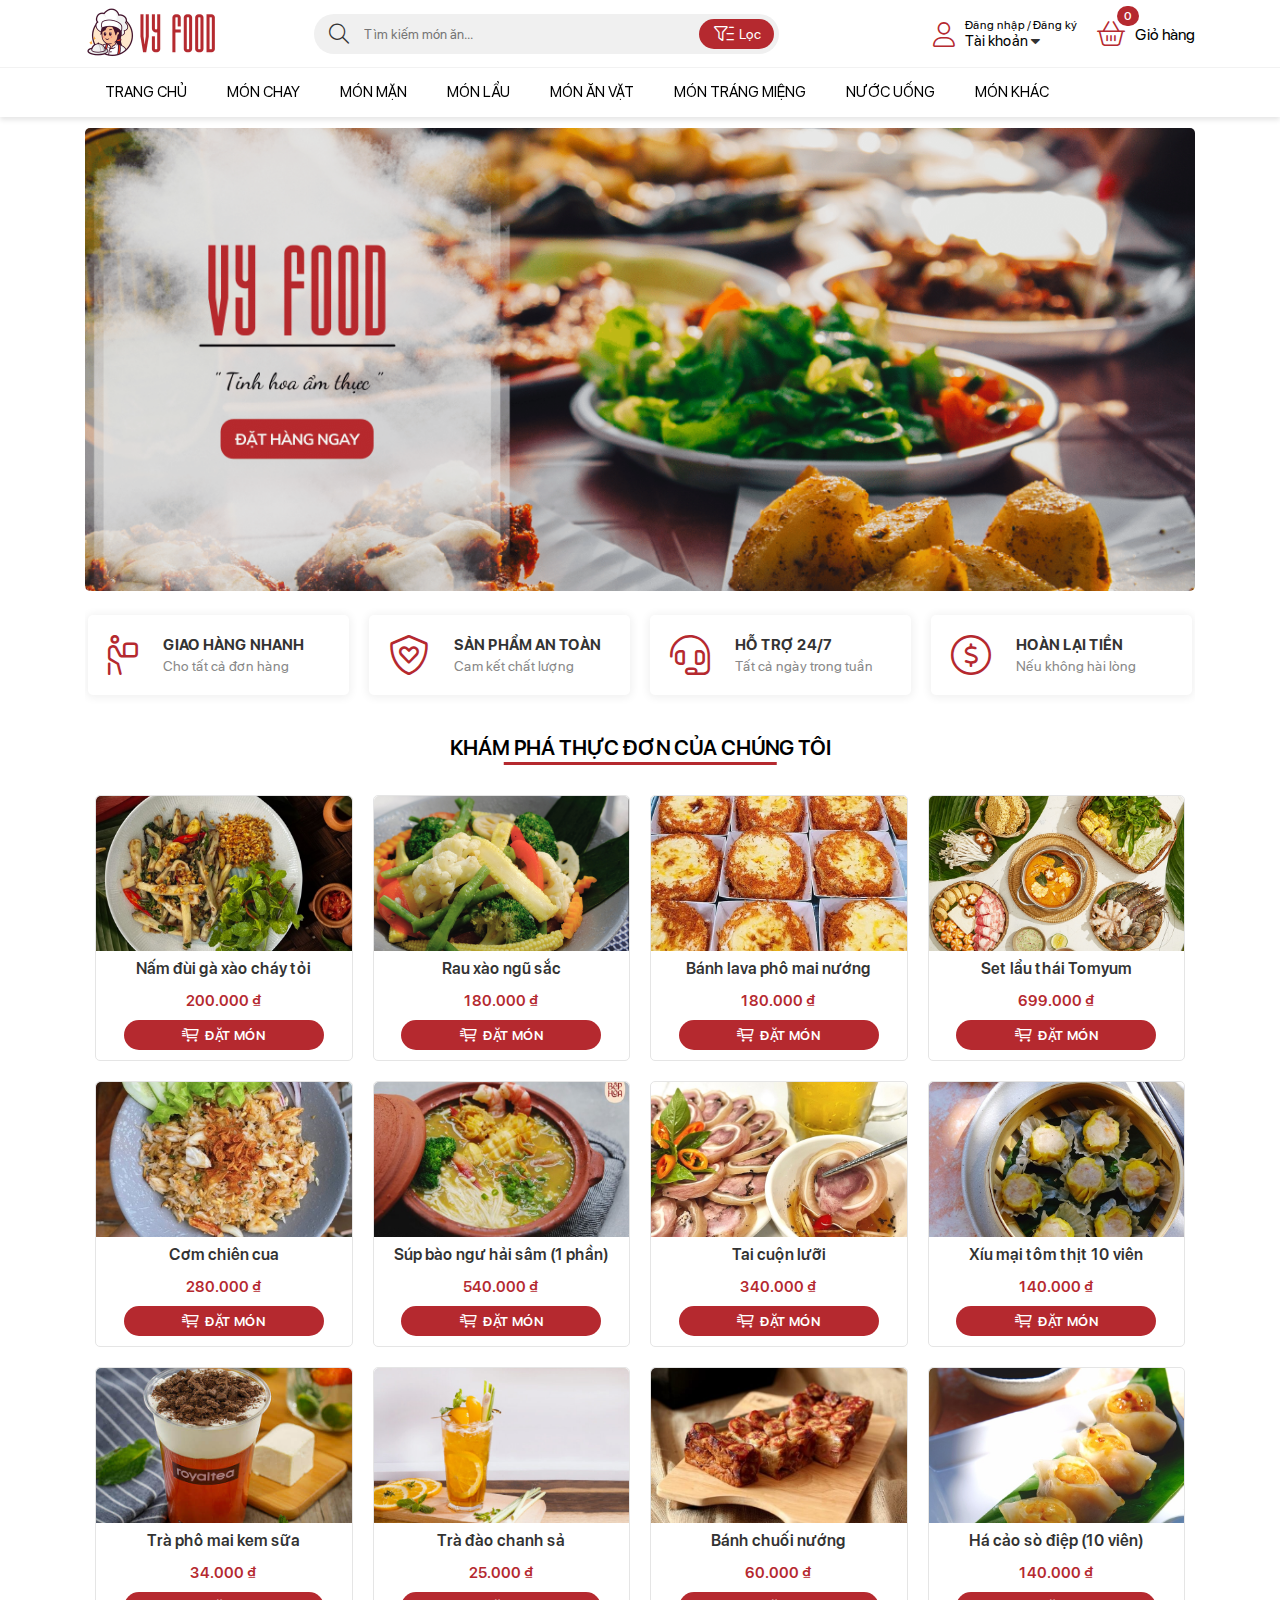
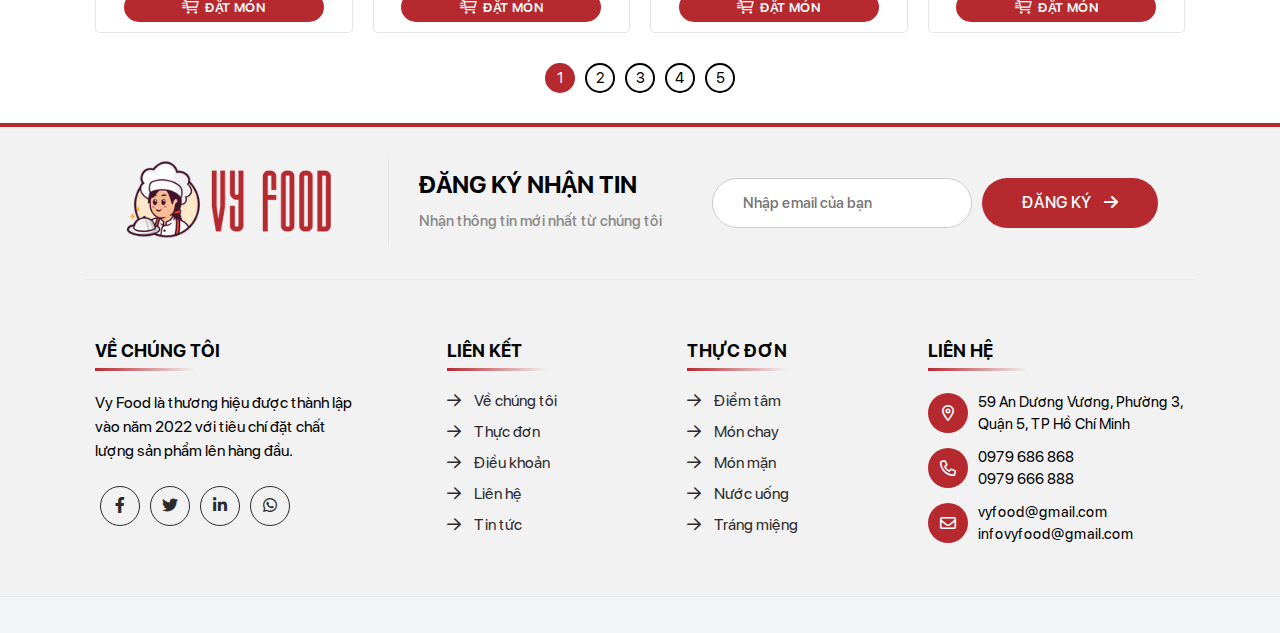
<file: index.html>
<!DOCTYPE html>
<html lang="en">

<head>
    <meta charset="UTF-8">
    <meta http-equiv="X-UA-Compatible" content="IE=edge">
    <meta name="viewport" content="width=device-width, initial-scale=1.0">
    <title>Vy Food</title>
    <link href='./assets/img/favicon.png' rel='icon' type='image/x-icon' />
    <link rel="stylesheet" href="./assets/css/main.css">
    <link rel="stylesheet" href="./assets/css/home-responsive.css">
    <link rel="stylesheet" href="./assets/css/toast-message.css">
    <link rel="stylesheet" href="./assets/font/font-awesome/css/all.min.css"/>
</head>
<body>
    <header>
        <div class="header-middle">
            <div class="container">
                <div class="header-middle-left">
                    <div class="header-logo">
                        <a href="">
                            <img src="./assets/img/vy-food.png" alt="" class="header-logo-img">
                        </a>
                    </div>
                </div>
                <div class="header-middle-center">
                    <form action="" class="form-search">
                        <span class="search-btn"><i class="fa-light fa-magnifying-glass"></i></span>
                        <input type="text" class="form-search-input" placeholder="Tìm kiếm món ăn..."
                            oninput="searchProducts()">
                        <button class="filter-btn"><i class="fa-light fa-filter-list"></i><span>Lọc</span></button>
                    </form>
                </div>
                <div class="header-middle-right">
                    <ul class="header-middle-right-list">
                        <li class="header-middle-right-item dnone open" onclick="openSearchMb()">
                            <div class="cart-icon-menu">
                                <i class="fa-light fa-magnifying-glass"></i>
                            </div>
                        </li>
                        <li class="header-middle-right-item close" onclick="closeSearchMb()">
                            <div class="cart-icon-menu">
                                <i class="fa-light fa-circle-xmark"></i>
                            </div>
                        </li>
                        <li class="header-middle-right-item dropdown open">
                            <i class="fa-light fa-user"></i>
                            <div class="auth-container">
                                <span class="text-dndk">Đăng nhập / Đăng ký</span>
                                <span class="text-tk">Tài khoản <i class="fa-sharp fa-solid fa-caret-down"></i></span>
                            </div>
                            <ul class="header-middle-right-menu">
                                <li><a id="login" href="javascript:;"><i class="fa-light fa-right-to-bracket"></i> Đăng nhập</a></li>
                                <li><a id="signup" href="javascript:;"><i class="fa-light fa-user-plus"></i> Đăng ký</a></li>
                            </ul>
                        </li>
                        <li class="header-middle-right-item open" onclick="openCart()">
                            <div class="cart-icon-menu">
                                <i class="fa-light fa-basket-shopping"></i>
                                <span class="count-product-cart">0</span>
                            </div>
                            <span>Giỏ hàng</span>
                        </li>
                    </ul>
                </div>
            </div>
        </div>
    </header>
    <nav class="header-bottom">
        <div class="container">
            <ul class="menu-list">
                <li class="menu-list-item"><a href="" class="menu-link">Trang chủ</a></li>
                <li class="menu-list-item" onclick="showCategory('Món chay')"><a href="javascript:;" class="menu-link">Món chay</a></li>
                <li class="menu-list-item" onclick="showCategory('Món mặn')"><a href="javascript:;" class="menu-link">Món mặn</a></li>
                <li class="menu-list-item" onclick="showCategory('Món lẩu')"><a href="javascript:;" class="menu-link">Món lẩu</a></li>
                <li class="menu-list-item" onclick="showCategory('Món ăn vặt')"><a href="javascript:;" class="menu-link">Món ăn vặt</a></li>
                <li class="menu-list-item" onclick="showCategory('Món tráng miệng')"><a href="javascript:;" class="menu-link">Món tráng miệng</a></li>
                <li class="menu-list-item" onclick="showCategory('Nước uống')"><a href="javascript:;" class="menu-link">Nước uống</a></li>
                <li class="menu-list-item" onclick="showCategory('Món khác')"><a href="javascript:;" class="menu-link">Món khác</a></li>
            </ul>
        </div>
    </nav>
    <div class="advanced-search">
        <div class="container">
            <div class="advanced-search-category">
                <span>Phân loại </span>
                <select name="" id="advanced-search-category-select" onchange="searchProducts()">
                    <option>Tất cả</option>
                    <option>Món chay</option>
                    <option>Món mặn</option>
                    <option>Món lẩu</option>
                    <option>Món ăn vặt</option>
                    <option>Món tráng miệng</option>
                    <option>Nước uống</option>
                </select>
            </div>
            <div class="advanced-search-price">
                <span>Giá từ</span>
                <input type="number" placeholder="tối thiểu" id="min-price" onchange="searchProducts()">
                <span>đến</span>
                <input type="number" placeholder="tối đa" id="max-price" onchange="searchProducts()">
                <button id="advanced-search-price-btn"><i class="fa-light fa-magnifying-glass-dollar"></i></button>
            </div>
            <div class="advanced-search-control">
                <button id="sort-ascending" onclick="searchProducts(1)"><i class="fa-regular fa-arrow-up-short-wide"></i></button>
                <button id="sort-descending" onclick="searchProducts(2)"><i class="fa-regular fa-arrow-down-wide-short"></i></button>
                <button id="reset-search" onclick="searchProducts(0)"><i class="fa-light fa-arrow-rotate-right"></i></button>
                <button onclick="closeSearchAdvanced()"><i class="fa-light fa-xmark"></i></button>
            </div>
        </div>
    </div>
    <main class="main-wrapper">
        <div class="container" id="trangchu">
            <div class="home-slider">
                <img src="./assets/img/banner-1.png" alt="">
            </div>
            <div class="home-slider">
                <img src="./assets/img/banner-2.png" alt="">
            </div>
            <div class="home-slider">
                <img src="./assets/img/banner-3.png" alt="">
            </div>
            <div class="home-slider">
                <img src="./assets/img/banner-4.png" alt="">
            </div>
            <div class="home-slider">
                <img src="./assets/img/banner-5.png" alt="">
            </div>
            <div class="home-service" id="home-service">
                <div class="home-service-item">
                    <div class="home-service-item-icon">
                        <i class="fa-light fa-person-carry-box"></i>
                    </div>
                    <div class="home-service-item-content">
                        <h4 class="home-service-item-content-h">GIAO HÀNG NHANH</h4>
                        <p class="home-service-item-content-desc">Cho tất cả đơn hàng</p>
                    </div>
                </div>
                <div class="home-service-item">
                    <div class="home-service-item-icon">
                        <i class="fa-light fa-shield-heart"></i>
                    </div>
                    <div class="home-service-item-content">
                        <h4 class="home-service-item-content-h">SẢN PHẨM AN TOÀN</h4>
                        <p class="home-service-item-content-desc">Cam kết chất lượng</p>
                    </div>
                </div>
                <div class="home-service-item">
                    <div class="home-service-item-icon">
                        <i class="fa-light fa-headset"></i>
                    </div>
                    <div class="home-service-item-content">
                        <h4 class="home-service-item-content-h">HỖ TRỢ 24/7</h4>
                        <p class="home-service-item-content-desc">Tất cả ngày trong tuần</p>
                    </div>
                </div>
                <div class="home-service-item">
                    <div class="home-service-item-icon">
                        <i class="fa-light fa-circle-dollar"></i>
                    </div>
                    <div class="home-service-item-content">
                        <h4 class="home-service-item-content-h">HOÀN LẠI TIỀN</h4>
                        <p class="home-service-item-content-desc">Nếu không hài lòng</p>
                    </div>
                </div>
            </div>
            <div class="home-title-block" id="home-title">
                <h2 class="home-title">Khám phá thực đơn của chúng tôi</h2>
            </div>
            <div class="home-products" id="home-products">
            </div>
            <div class="page-nav">
                <ul class="page-nav-list">
                </ul>
            </div>
        </div>
        <div class="container" id="account-user">
            <div class="main-account">
                <div class="main-account-header">
                    <h3>Thông tin tài khoản của bạn</h3>
                    <p>Quản lý thông tin để bảo mật tài khoản</p>
                </div>
                <div class="main-account-body">
                    <div class="main-account-body-col">
                        <form action="" class="info-user">
                            <div class="form-group">
                                <label for="infoname" class="form-label">Họ và tên</label>
                                <input class="form-control" type="text" name="infoname" id="infoname" placeholder="">
                            </div>
                            <div class="form-group">
                                <label for="infophone" class="form-label">Số điện thoại</label>
                                <input class="form-control" type="text" name="infophone" id="infophone" disabled="true"
                                    placeholder="">
                            </div>
                            <div class="form-group">
                                <label for="infoemail" class="form-label">Email</label>
                                <input class="form-control" type="email" name="infoemail" id="infoemail"
                                    placeholder="Thêm địa chỉ email của bạn">
                                <span class="inforemail-error form-message"></span>
                            </div>
                            <div class="form-group">
                                <label for="infoaddress" class="form-label">Địa chỉ</label>
                                <input class="form-control" type="text" name="infoaddress" id="infoaddress"
                                    placeholder="Thêm địa chỉ giao hàng của bạn">
                            </div>
                        </form>
                    </div>
                    <div class="main-account-body-col">
                        <form action="" class="change-password">
                            <div class="form-group">
                                <label for="" class="form-label w60">Mật khẩu hiện tại</label>
                                <input class="form-control" type="password" name="" id="password-cur-info"
                                    placeholder="Nhập mật khẩu hiện tại">
                                <span class="password-cur-info-error form-message"></span>
                            </div>
                            <div class="form-group">
                                <label for="" class="form-label w60">Mật khẩu mới </label>
                                <input class="form-control" type="password" name="" id="password-after-info"
                                    placeholder="Nhập mật khẩu mới">
                                <span class="password-after-info-error form-message"></span>
                            </div>
                            <div class="form-group">
                                <label for="" class="form-label w60">Xác nhận mật khẩu mới</label>
                                <input class="form-control" type="password" name="" id="password-comfirm-info"
                                    placeholder="Nhập lại mật khẩu mới">
                                <span class="password-after-comfirm-error form-message"></span>
                            </div>
                        </form>
                    </div>
                    <div class="main-account-body-row">
                        <div>
                            <button id="save-info-user" onclick="changeInformation()"><i
                                    class="fa-regular fa-floppy-disk"></i> Lưu thay đổi</button>
                        </div>
                        <div>
                            <button id="save-password" onclick="changePassword()"><i class="fa-regular fa-key"></i> Đổi
                                mật khẩu</button>
                        </div>
                    </div>
                </div>
            </div>
        </div>
        <div class="container" id="order-history">
            <div class="main-account">
                <div class="main-account-header">
                    <h3>Quản lý đơn hàng của bạn</h3>
                    <p>Xem chi tiết, trạng thái của những đơn hàng đã đặt.</p>
                </div>
                <div class="main-account-body">
                    <div class="order-history-section">
                    </div>
                </div>
            </div>
        </div>
    </main>
    <div class="modal product-detail">
        <button class="modal-close close-popup"><i class="fa-thin fa-xmark"></i></button>
        <div class="modal-container mdl-cnt" id="product-detail-content">
        </div>
    </div>
    <div class="modal signup-login">
        <div class="modal-container">
            <button class="form-close" onclick="closeModal()"><i class="fa-regular fa-xmark"></i></button>
            <div class="forms mdl-cnt">
                <div class="form-content sign-up">
                    <h3 class="form-title">
                        Đăng ký tài khoản
                    </h3>
                    <p class="form-description">Đăng ký thành viên để mua hàng và nhận những ưu đãi đặc biệt từ chúng
                        tôi </p>
                    <form action="" class="signup-form">
                        <div class="form-group">
                            <label for="fullname" class="form-label">Tên đầy đủ</label>
                            <input id="fullname" name="fullname" type="text" placeholder="VD: Nhật Sinh"
                                class="form-control">
                            <span class="form-message-name form-message"></span>
                        </div>
                        <div class="form-group">
                            <label for="phone" class="form-label">Số điện thoại</label>
                            <input id="phone" name="phone" type="text" placeholder="Nhập số điện thoại"
                                class="form-control">
                            <span class="form-message-phone form-message"></span>
                        </div>
                        <div class="form-group">
                            <label for="password" class="form-label">Mật khẩu</label>
                            <input id="password" name="password" type="password" placeholder="Nhập mật khẩu"
                                class="form-control">
                            <span class="form-message-password form-message"></span>
                        </div>
                        <div class="form-group">
                            <label for="password_confirmation" class="form-label">Nhập lại mật khẩu</label>
                            <input id="password_confirmation" name="password_confirmation"
                                placeholder="Nhập lại mật khẩu" type="password" class="form-control">
                            <span class="form-message-password-confi form-message"></span>
                        </div>
                        <div class="form-group">
                            <input class="checkbox" name="checkbox" required="" type="checkbox" id="checkbox-signup">
                            <label for="checkbox-signup" class="form-checkbox">Tôi đồng ý với <a href="#"
                                    title="chính sách trang web" target="_blank">chính sách trang web</a></label>
                            <p class="form-message-checkbox form-message"></p>
                        </div>
                        <button class="form-submit" id="signup-button">Đăng ký</button>
                    </form>
                    <p class="change-login">Bạn đã có tài khoản ? <a href="javascript:;" class="login-link">Đăng nhập
                            ngay</a></p>
                </div>
                <div class="form-content login">
                    <h3 class="form-title">Đăng nhập tài khoản</h3>
                    <p class="form-description">Đăng nhập thành viên để mua hàng và nhận những ưu đãi đặc biệt từ chúng
                        tôi</p>
                    <form action="" class="login-form">
                        <div class="form-group">
                            <label for="phone" class="form-label">Số điện thoại</label>
                            <input id="phone-login" name="phone" type="text" placeholder="Nhập số điện thoại"
                                class="form-control">
                            <span class="form-message phonelog"></span>
                        </div>
                        <div class="form-group">
                            <label for="password" class="form-label">Mật khẩu</label>
                            <input id="password-login" name="password" type="password" placeholder="Nhập mật khẩu"
                                class="form-control">
                            <span class="form-message-check-login form-message"></span>
                        </div>
                        <button class="form-submit" id="login-button">Đăng nhập</button>
                    </form>
                    <p class="change-login">Bạn chưa có tài khoản ? <a href="javascript:;" class="signup-link">Đăng kí
                            ngay</a></p>
                </div>
            </div>
        </div>
    </div>
    <div class="modal-cart">
        <div class="cart-container">
            <div class="cart-header">
                <h3 class="cart-header-title"><i class="fa-regular fa-basket-shopping-simple"></i> Giỏ hàng</h3>
                <button class="cart-close" onclick="closeCart()"><i class="fa-sharp fa-solid fa-xmark"></i></button>
            </div>
            <div class="cart-body">
                <div class="gio-hang-trong">
                    <i class="fa-thin fa-cart-xmark"></i>
                    <p>Không có sản phẩm nào trong giỏ hàng của bạn</p>
                </div>
                <ul class="cart-list">
                </ul>
            </div>
            <div class="cart-footer">
                <div class="cart-total-price">
                    <p class="text-tt">Tổng tiền:</p>
                    <p class="text-price">0đ</p>
                </div>
                <div class="cart-footer-payment">
                    <button class="them-mon"><i class="fa-regular fa-plus"></i> Thêm món</button>
                    <button class="thanh-toan disabled">Thanh toán</button>
                </div>
            </div>
        </div>
    </div>
    <div class="modal detail-order">
        <div class="modal-container mdl-cnt">
            <h3 class="modal-container-title">Thông tin đơn hàng</h3>
            <button class="form-close" onclick="closeModal()"><i class="fa-regular fa-xmark"></i></button>
            <div class="detail-order-content">
            </div>
        </div>
    </div>
    <footer class="footer">
        <div class="container">
            <div class="footer-top">
                <div class="footer-top-content">
                    <div class="footer-top-img">
                        <img src="./assets/img/vy-food.png" alt="">
                    </div>
                    <div class="footer-top-subbox">
                        <div class="footer-top-subs">
                            <h2 class="footer-top-subs-title">Đăng ký nhận tin</h2>
                            <p class="footer-top-subs-text">Nhận thông tin mới nhất từ chúng tôi</p>
                        </div>
                        <form class="form-ground">
                            <input type="email" class="form-ground-input" placeholder="Nhập email của bạn">
                            <button class="form-ground-btn">
                                <span>ĐĂNG KÝ</span>
                                <i class="fa-solid fa-arrow-right"></i>
                            </button>
                        </form>
                    </div>
                </div>
            </div>
        </div>
        <div class="widget-area">
            <div class="container">
                <div class="widget-row">
                    <div class="widget-row-col-1">
                        <h3 class="widget-title">Về chúng tôi</h3>
                        <div class="widget-row-col-content">
                            <p>Vy Food là thương hiệu được thành lập vào năm 2022 với tiêu chí đặt chất lượng sản phẩm lên hàng đầu.</p>
                        </div>
                        <div class="widget-social">
                            <div class="widget-social-item">
                                <a href="">
                                    <i class="fab fa-facebook-f"></i>
                                </a>
                            </div>
                            <div class="widget-social-item">
                                <a href="">
                                    <i class="fab fa-twitter"></i>
                                </a>
                            </div>
                            <div class="widget-social-item">
                                <a href="">
                                    <i class="fab fa-linkedin-in"></i>
                                </a>
                            </div>
                            <div class="widget-social-item">
                                <a href="">
                                    <i class="fab fa-whatsapp"></i>
                                </a>
                            </div>
                        </div>
                    </div>
                    <div class="widget-row-col">
                        <h3 class="widget-title">Liên kết</h3>
                        <ul class="widget-contact">
                            <li class="widget-contact-item">
                                <a href="">
                                    <i class="fa-regular fa-arrow-right"></i>
                                    <span>Về chúng tôi</span>
                                </a>
                            </li>
                            <li class="widget-contact-item">
                                <a href="">
                                    <i class="fa-regular fa-arrow-right"></i>
                                    <span>Thực đơn</span>
                                </a>
                            </li>
                            <li class="widget-contact-item">
                                <a href="">
                                    <i class="fa-regular fa-arrow-right"></i>
                                    <span>Điều khoản</span>
                                </a>
                            </li>
                            <li class="widget-contact-item">
                                <a href="">
                                    <i class="fa-regular fa-arrow-right"></i>
                                    <span>Liên hệ</span>
                                </a>
                            </li>
                            <li class="widget-contact-item">
                                <a href="">
                                    <i class="fa-regular fa-arrow-right"></i>
                                    <span>Tin tức</span>
                                </a>
                            </li>
                        </ul>
                    </div>
                    <div class="widget-row-col">
                        <h3 class="widget-title">Thực đơn</h3>
                        <ul class="widget-contact">
                            <li class="widget-contact-item">
                                <a href="">
                                    <i class="fa-regular fa-arrow-right"></i>
                                    <span>Điểm tâm</span>
                                </a>
                            </li>
                            <li class="widget-contact-item">
                                <a href="">
                                    <i class="fa-regular fa-arrow-right"></i>
                                    <span>Món chay</span>
                                </a>
                            </li>
                            <li class="widget-contact-item">
                                <a href="">
                                    <i class="fa-regular fa-arrow-right"></i>
                                    <span>Món mặn</span>
                                </a>
                            </li>
                            <li class="widget-contact-item">
                                <a href="">
                                    <i class="fa-regular fa-arrow-right"></i>
                                    <span>Nước uống</span>
                                </a>
                            </li>
                            <li class="widget-contact-item">
                                <a href="">
                                    <i class="fa-regular fa-arrow-right"></i>
                                    <span>Tráng miệng</span>
                                </a>
                            </li>
                        </ul>
                    </div>
                    <div class="widget-row-col-1">
                        <h3 class="widget-title">Liên hệ</h3>
                        <div class="contact">
                            <div class="contact-item">
                                <div class="contact-item-icon">
                                    <i class="fa-regular fa-location-dot"></i>
                                </div>
                                <div class="contact-content">
                                    <span>59 An Dương Vương, Phường 3, Quận 5, TP Hồ Chí Minh</span>
                                </div>
                            </div>
                            <div class="contact-item">
                                <div class="contact-item-icon">
                                    <i class="fa-regular fa-phone"></i>
                                </div>
                                <div class="contact-content contact-item-phone">
                                    <span>0979 686 868</span>
                                    <br>
                                    <span>0979 666 888</span>
                                </div>
                            </div>
                            <div class="contact-item">
                                <div class="contact-item-icon">
                                    <i class="fa-regular fa-envelope"></i>
                                </div>
                                <div class="contact-content conatct-item-email">
                                    <span>vyfood@gmail.com</span><br />
                                    <span>infovyfood@gmail.com</span>
                                </div>
                            </div>
                        </div>
                    </div>
                </div>
            </div>
        </div>
    </footer>
    <div class="copyright-wrap">
        <div class="container">
            <!-- <div class="copyright-content">
                <p>Copyright 2022 Vy Food. All Rights Reserved.</p>
            </div> -->
        </div>
    </div>
    <div class="back-to-top">
        <a href="#"><i class="fa-regular fa-arrow-up"></i></a>
    </div>
    <div class="checkout-page">
        <div class="checkout-header">
            <div class="checkout-return">
                <button onclick="closecheckout()"><i class="fa-regular fa-chevron-left"></i></button>
            </div>
            <h2 class="checkout-title">Thanh toán</h2>
        </div>
        <main class="checkout-section container">
            <div class="checkout-col-left">
                <div class="checkout-row">
                    <div class="checkout-col-title">
                        Thông tin đơn hàng
                    </div>
                    <div class="checkout-col-content">
                        <div class="content-group">
                            <p class="checkout-content-label">Hình thức giao nhận</p>
                            <div class="checkout-type-order">
                                <button class="type-order-btn active" id="giaotannoi">
                                    <i class="fa-duotone fa-moped"
                                        style="--fa-secondary-opacity: 1.0; --fa-primary-color: dodgerblue; --fa-secondary-color: #ffb100;"></i>
                                    Giao tận nơi
                                </button>
                                <button class="type-order-btn" id="tudenlay">
                                    <i class="fa-duotone fa-box-heart"
                                        style="--fa-secondary-opacity: 1.0; --fa-primary-color: pink; --fa-secondary-color: palevioletred;"></i>
                                    Tự đến lấy
                                </button>
                            </div>
                        </div>
                        <div class="content-group">
                            <p class="checkout-content-label">Ngày giao hàng</p>
                            <div class="date-order">
                            </div>
                        </div>
                        <div class="content-group chk-ship" id="giaotannoi-group">
                            <p class="checkout-content-label">Thời gian giao hàng</p>
                            <div class="delivery-time">
                                <input type="radio" name="giaongay" id="giaongay" class="radio">
                                <label for="giaongay">Giao ngay khi xong</label>
                            </div>
                            <div class="delivery-time">
                                <input type="radio" name="giaongay" id="deliverytime" class="radio">
                                <label for="deliverytime">Giao vào giờ</label>
                                <select class="choise-time">
                                    <option data-hours="08" value="08:00" selected="selected">08:00 - 09:00</option>

                                    <option data-hours="09" value="09:00">09:00 - 10:00</option>

                                    <option data-hours="10" value="10:00"> 10:00 - 11:00</option>

                                    <option data-hours="11" value="11:00"> 11:00 - 12:00</option>

                                    <option data-hours="12" value="12:00"> 12:00 - 13:00</option>

                                    <option data-hours="13" value="13:00"> 13:00 - 14:00</option>

                                    <option data-hours="14" value="14:00"> 14:00 - 15:00</option>

                                    <option data-hours="15" value="15:00"> 15:00 - 16:00</option>

                                    <option data-hours="16" value="16:00"> 16:00 - 17:00</option>

                                    <option data-hours="17" value="17:00"> 17:00 - 18:00</option>

                                    <option data-hours="18" value="18:00"> 18:00 - 19:00</option>

                                    <option data-hours="19" value="19:00"> 19:00 - 20:00</option>

                                    <option data-hours="20" value="20:00"> 20:00 - 21:00</option>

                                    <option data-hours="21" value="21:00"> 21:00 - 22:00</option>

                                </select>
                            </div>
                        </div>
                        <div class="content-group" id="tudenlay-group">
                            <p class="checkout-content-label">Lấy hàng tại chi nhánh</p>
                            <div class="delivery-time">
                                <input type="radio" name="chinhanh" id="chinhanh-1" class="radio">
                                <label for="chinhanh-1">273 An Dương Vương, Phường 3, Quận 5</label>
                            </div>
                            <div class="delivery-time">
                                <input type="radio" name="chinhanh" id="chinhanh-2" class="radio">
                                <label for="chinhanh-2">04 Tôn Đức Thắng, Phường Bến Nghé, Quận 1</label>
                            </div>
                        </div>
                        <div class="content-group">
                            <p class="checkout-content-label">Ghi chú đơn hàng</p>
                            <textarea type="text" class="note-order" placeholder="Nhập ghi chú"></textarea>
                        </div>
                    </div>
                </div>
                <div class="checkout-row">
                    <div class="checkout-col-title">
                        Thông tin người nhận
                    </div>
                    <div class="checkout-col-content">
                        <div class="content-group">
                            <form action="" class="info-nhan-hang">
                                <div class="form-group">
                                    <input id="tennguoinhan" name="tennguoinhan" type="text"
                                        placeholder="Tên người nhận" class="form-control">
                                    <span class="form-message"></span>
                                </div>
                                <div class="form-group">
                                    <input id="sdtnhan" name="sdtnhan" type="text" placeholder="Số điện thoại nhận hàng"
                                        class="form-control">
                                    <span class="form-message"></span>
                                </div>
                                <div class="form-group">
                                    <input id="diachinhan" name="diachinhan" type="text" placeholder="Địa chỉ nhận hàng"
                                        class="form-control chk-ship">
                                    <span class="form-message"></span>
                                </div>
                            </form>
                        </div>
                    </div>
                </div>
            </div>
            <div class="checkout-col-right">
                <p class="checkout-content-label">Đơn hàng</p>
                <div class="bill-total" id="list-order-checkout">
                </div>
                <div class="bill-payment">
                    <div class="total-bill-order">
                    </div>
                    <div class="policy-note">
                        Bằng việc bấm vào nút “Đặt hàng”, tôi đồng ý với
                        <a href="#" target="_blank">chính sách hoạt động</a>
                        của chúng tôi.
                    </div>
                </div>
                <div class="total-checkout">
                    <div class="text">Tổng tiền</div>
                    <div class="price-bill">
                        <div class="price-final" id="checkout-cart-price-final">0</div>
                    </div>
                </div>
                <button class="complete-checkout-btn">Đặt hàng</button>
            </div>
        </main>
    </div>
    <div id="toast"></div>
    <script src="./js/initialization.js"></script>
    <script src="./js/main.js"></script>
    <script src="./js/payMoney.js"></script>
    <script src="./js/toast-message.js"></script>
    <!-- <script src="https://ajax.googleapis.com/ajax/libs/jquery/3.7.1/jquery.min.js"></script> -->
</body>
</html>
</file>
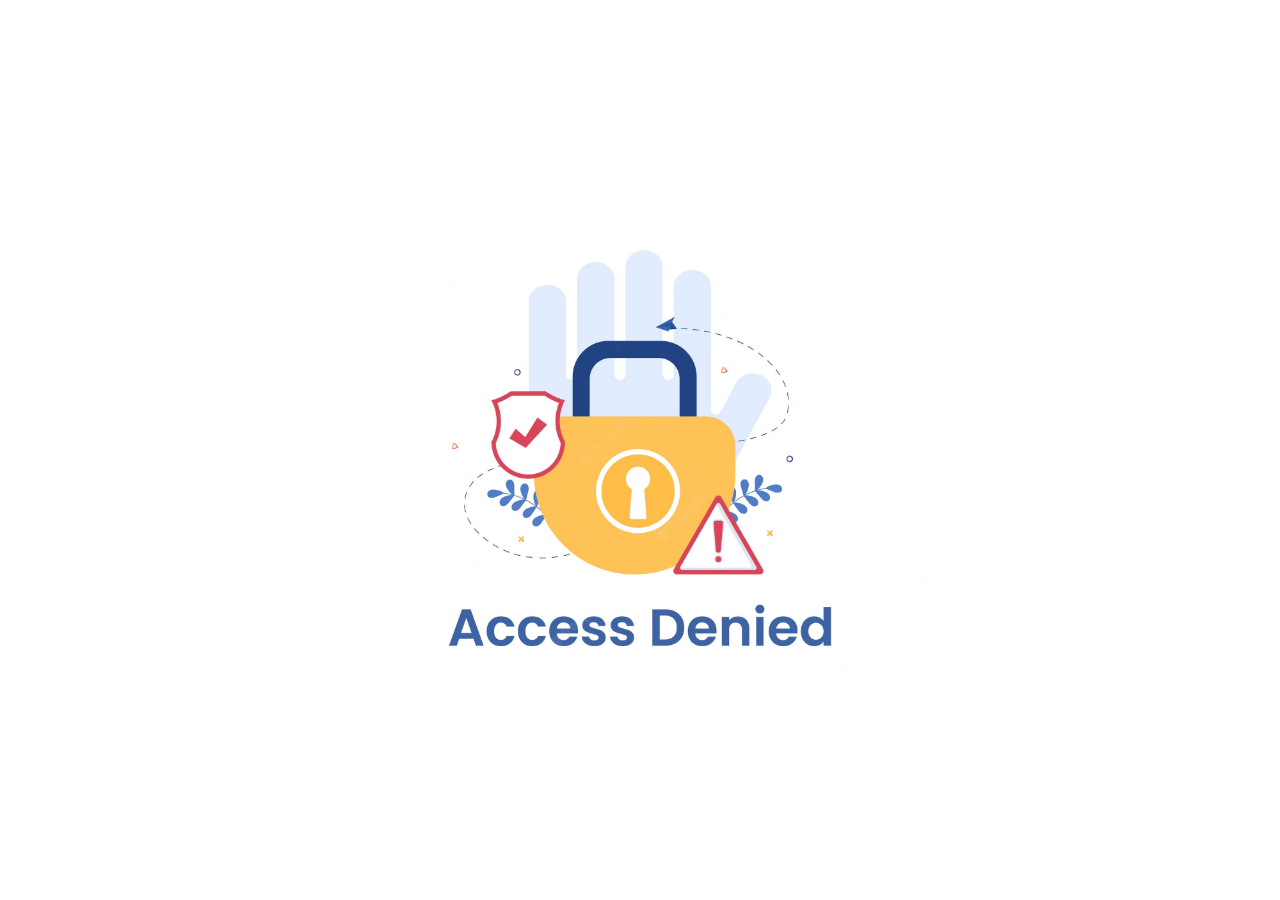
<file: admin.html>
<!DOCTYPE html>
<html lang="en">
<head>
    <meta charset="UTF-8">
    <meta http-equiv="X-UA-Compatible" content="IE=edge">
    <meta name="viewport" content="width=device-width, initial-scale=1.0">
    <link href='./assets/img/favicon.png' rel='icon' type='image/x-icon' />
    <link rel="stylesheet" href="assets/css/admin.css">
    <link rel="stylesheet" href="./assets/css/toast-message.css">
    <link href="./assets/font/font-awesome/css/all.min.css" rel="stylesheet" type="text/css" />
    <link rel="stylesheet" href="./assets/css/admin-responsive.css">
    <title>Quản lý cửa hàng</title>
</head>

<body>
    <header class="header">
        <button class="menu-icon-btn">
            <div class="menu-icon">
                <i class="fa-regular fa-bars"></i>
            </div>
        </button>
    </header>
    <div class="container">
        <aside class="sidebar open">
            <div class="top-sidebar">
                <a href="#" class="channel-logo"><img src="./assets/img/favicon.png" alt="Channel Logo"></a>
                <div class="hidden-sidebar your-channel"><img src="assets/img/admin/vy-food-title.png"
                        style="height: 30px;" alt="">
                </div>
            </div>
            <div class="middle-sidebar">
                <ul class="sidebar-list">
                    <li class="sidebar-list-item tab-content active">
                        <a href="#" class="sidebar-link">
                            <div class="sidebar-icon"><i class="fa-light fa-house"></i></div>
                            <div class="hidden-sidebar">Trang tổng quan</div>
                        </a>
                    </li>
                    <li class="sidebar-list-item tab-content">
                        <a href="#" class="sidebar-link">
                            <div class="sidebar-icon"><i class="fa-light fa-pot-food"></i></div>
                            <div class="hidden-sidebar">Sản phẩm</div>
                        </a>
                    </li>
                    <li class="sidebar-list-item tab-content">
                        <a href="#" class="sidebar-link">
                            <div class="sidebar-icon"><i class="fa-light fa-users"></i></div>
                            <div class="hidden-sidebar">Khách hàng</div>
                        </a>
                    </li>
                    <li class="sidebar-list-item tab-content">
                        <a href="#" class="sidebar-link">
                            <div class="sidebar-icon"><i class="fa-light fa-basket-shopping"></i></div>
                            <div class="hidden-sidebar">Đơn hàng</div>
                        </a>
                    </li>
                    <li class="sidebar-list-item tab-content">
                        <a href="#" class="sidebar-link">
                            <div class="sidebar-icon"><i class="fa-light fa-chart-simple"></i></div>
                            <div class="hidden-sidebar">Thống kê</div>
                        </a>
                    </li>
                </ul>
            </div>
            <div class="bottom-sidebar">
                <ul class="sidebar-list">
                    <li class="sidebar-list-item user-logout">
                        <a href="./index.html" class="sidebar-link">
                            <div class="sidebar-icon"><i class="fa-thin fa-circle-chevron-left"></i></div>
                            <div class="hidden-sidebar">Trang chủ</div>
                        </a>
                    </li>
                    <li class="sidebar-list-item user-logout">
                        <a href="#" class="sidebar-link">
                            <div class="sidebar-icon"><i class="fa-light fa-circle-user"></i></div>
                            <div class="hidden-sidebar" id="name-acc"></div>
                        </a>
                    </li>
                    <li class="sidebar-list-item user-logout">
                        <a href="#" class="sidebar-link" id="logout-acc">
                            <div class="sidebar-icon"><i class="fa-light fa-arrow-right-from-bracket"></i></div>
                            <div class="hidden-sidebar">Đăng xuất</div>
                        </a>
                    </li>
                </ul>
            </div>
        </aside>
        <main class="content">
            <div class="section active">
                <h1 class="page-title">Trang tổng quát của cửa hàng Vy Food</h1>
                <div class="cards">
                    <div class="card-single">
                        <div class="box">
                            <h2 id="amount-user">0</h2>
                            <div class="on-box">
                                <img src="assets/img/admin/s1.png" alt="" style=" width: 200px;">
                                <h3>Khách hàng</h3>
                                <p>Khách hàng mục tiêu là một nhóm đối tượng khách hàng trong phân khúc thị trường mục
                                    tiêu mà doanh nghiệp bạn đang hướng tới.</p>
                            </div>

                        </div>
                    </div>
                    <div class="card-single">
                        <div class="box">
                            <div class="on-box">
                                <img src="assets/img/admin/s2.png" alt="" style=" width: 200px;">
                                <h2 id="amount-product">0</h2>
                                <h3>Sản phẩm</h3>
                                <p>Sản phẩm là bất cứ cái gì có thể đưa vào thị trường để tạo sự chú ý, mua sắm, sử dụng
                                    hay tiêu dùng nhằm thỏa mãn một nhu cầu hay ước muốn. Nó có thể là những vật thể,
                                    dịch vụ, con người, địa điểm, tổ chức hoặc một ý tưởng.</p>
                            </div>
                        </div>
                    </div>
                    <div class="card-single">
                        <div class="box">
                            <h2 id="doanh-thu">$5020</h2>
                            <div class="on-box">
                                <img src="assets/img/admin/s3.png" alt="" style=" width: 200px;">
                                <h3>Doanh thu</h3>
                                <p>Doanh thu của doanh nghiệp là toàn bộ số tiền sẽ thu được do tiêu thụ sản phẩm, cung
                                    cấp dịch vụ với sản lượng.</p>
                            </div>
                        </div>
                    </div>
                </div>
            </div>
            <!-- Product  -->
            <div class="section product-all">
                <div class="admin-control">
                    <div class="admin-control-left">
                        <select name="the-loai" id="the-loai" onchange="showProduct()">
                            <option>Tất cả</option>
                            <option>Món chay</option>
                            <option>Món mặn</option>
                            <option>Món lẩu</option>
                            <option>Món ăn vặt</option>
                            <option>Món tráng miệng</option>
                            <option>Nước uống</option>
                            <option>Đã xóa</option>
                        </select>
                    </div>
                    <div class="admin-control-center">
                        <form action="" class="form-search">
                            <span class="search-btn"><i class="fa-light fa-magnifying-glass"></i></span>
                            <input id="form-search-product" type="text" class="form-search-input" placeholder="Tìm kiếm tên món..." oninput="showProduct()">
                        </form>
                    </div>
                    <div class="admin-control-right">
                        <button class="btn-control-large" id="btn-cancel-product" onclick="cancelSearchProduct()"><i class="fa-light fa-rotate-right"></i> Làm mới</button>
                        <button class="btn-control-large" id="btn-add-product"><i class="fa-light fa-plus"></i> Thêm món mới</button>                  
                    </div>
                </div>
                <div id="show-product"></div>
                <div class="page-nav">
                    <ul class="page-nav-list">
                    </ul>
                </div>
            </div>
            <!-- Account  -->
            <div class="section">
                <div class="admin-control">
                    <div class="admin-control-left">
                        <select name="tinh-trang-user" id="tinh-trang-user" onchange="showUser()">
                            <option value="2">Tất cả</option>
                            <option value="1">Hoạt động</option>
                            <option value="0">Bị khóa</option>
                        </select>
                    </div>
                    <div class="admin-control-center">
                        <form action="" class="form-search">
                            <span class="search-btn"><i class="fa-light fa-magnifying-glass"></i></span>
                            <input id="form-search-user" type="text" class="form-search-input" placeholder="Tìm kiếm khách hàng..." oninput="showUser()">
                        </form>
                    </div>
                    <div class="admin-control-right">
                        <form action="" class="fillter-date">
                            <div>
                                <label for="time-start">Từ</label>
                                <input type="date" class="form-control-date" id="time-start-user" onchange="showUser()">
                            </div>
                            <div>
                                <label for="time-end">Đến</label>
                                <input type="date" class="form-control-date" id="time-end-user" onchange="showUser()">
                            </div>
                        </form>      
                        <button class="btn-reset-order" onclick="cancelSearchUser()"><i class="fa-light fa-arrow-rotate-right"></i></button>     
                        <button id="btn-add-user" class="btn-control-large" onclick="openCreateAccount()"><i class="fa-light fa-plus"></i> <span>Thêm khách hàng</span></button>          
                    </div>
                </div>
                <div class="table">
                    <table width="100%">
                        <thead>
                            <tr>
                                <td>STT</td>
                                <td>Họ và tên</td>
                                <td>Liên hệ</td>
                                <td>Ngày tham gia</td>
                                <td>Tình trạng</td>
                                <td></td>
                            </tr>
                        </thead>
                        <tbody id="show-user">
                        </tbody>
                    </table>
                </div>
                <!-- </div> -->
            </div>
            <!-- Order  -->
            <div class="section">
                <div class="admin-control">
                    <div class="admin-control-left">
                        <select name="tinh-trang" id="tinh-trang" onchange="findOrder()">
                            <option value="2">Tất cả</option>
                            <option value="1">Đã xử lý</option>
                            <option value="0">Chưa xử lý</option>
                        </select>
                    </div>
                    <div class="admin-control-center">
                        <form action="" class="form-search">
                            <span class="search-btn"><i class="fa-light fa-magnifying-glass"></i></span>
                            <input id="form-search-order" type="text" class="form-search-input" placeholder="Tìm kiếm mã đơn, khách hàng..." oninput="findOrder()">
                        </form>
                    </div>
                    <div class="admin-control-right">
                        <form action="" class="fillter-date">
                            <div>
                                <label for="time-start">Từ</label>
                                <input type="date" class="form-control-date" id="time-start" onchange="findOrder()">
                            </div>
                            <div>
                                <label for="time-end">Đến</label>
                                <input type="date" class="form-control-date" id="time-end" onchange="findOrder()">
                            </div>
                        </form>      
                        <button class="btn-reset-order" onclick="cancelSearchOrder()"><i class="fa-light fa-arrow-rotate-right"></i></button>               
                    </div>
                </div>
                <div class="table">
                    <table width="100%">
                        <thead>
                            <tr>
                                <td>Mã đơn</td>
                                <td>Khách hàng</td>
                                <td>Ngày đặt</td>
                                <td>Tổng tiền</td>
                                <td>Trạng thái</td>
                                <td>Thao tác</td>
                            </tr>
                        </thead>
                        <tbody id="showOrder">
                        </tbody>
                    </table>
                </div>
            </div>
            <div class="section">
                <div class="admin-control">
                    <div class="admin-control-left">
                        <select name="the-loai-tk" id="the-loai-tk" onchange="thongKe()">
                            <option>Tất cả</option>
                            <option>Món chay</option>
                            <option>Món mặn</option>
                            <option>Món lẩu</option>
                            <option>Món ăn vặt</option>
                            <option>Món tráng miệng</option>
                            <option>Nước uống</option>
                            <option>Món khác</option>
                        </select>
                    </div>
                    <div class="admin-control-center">
                        <form action="" class="form-search">
                            <span class="search-btn"><i class="fa-light fa-magnifying-glass"></i></span>
                            <input id="form-search-tk" type="text" class="form-search-input" placeholder="Tìm kiếm tên món..." oninput="thongKe()">
                        </form>
                    </div>
                    <div class="admin-control-right">
                        <form action="" class="fillter-date">
                            <div>
                                <label for="time-start">Từ</label>
                                <input type="date" class="form-control-date" id="time-start-tk" onchange="thongKe()">
                            </div>
                            <div>
                                <label for="time-end">Đến</label>
                                <input type="date" class="form-control-date" id="time-end-tk" onchange="thongKe()">
                            </div>
                        </form> 
                        <button class="btn-reset-order" onclick="thongKe(1)"><i class="fa-regular fa-arrow-up-short-wide"></i></i></button>
                        <button class="btn-reset-order" onclick="thongKe(2)"><i class="fa-regular fa-arrow-down-wide-short"></i></button>
                        <button class="btn-reset-order" onclick="thongKe(0)"><i class="fa-light fa-arrow-rotate-right"></i></button>                    
                    </div>
                </div>
                <div class="order-statistical" id="order-statistical">
                    <div class="order-statistical-item">
                        <div class="order-statistical-item-content">
                            <p class="order-statistical-item-content-desc">Sản phẩm được bán ra</p>
                            <h4 class="order-statistical-item-content-h" id="quantity-product"></h4>
                        </div>
                        <div class="order-statistical-item-icon">
                            <i class="fa-light fa-salad"></i>
                        </div>
                    </div>
                    <div class="order-statistical-item">
                        <div class="order-statistical-item-content">
                            <p class="order-statistical-item-content-desc">Số lượng bán ra</p>
                            <h4 class="order-statistical-item-content-h" id="quantity-order"></h4>
                        </div>
                        <div class="order-statistical-item-icon">
                            <i class="fa-light fa-file-lines"></i>
                        </div>
                    </div>
                    <div class="order-statistical-item">
                        <div class="order-statistical-item-content">
                            <p class="order-statistical-item-content-desc">Doanh thu</p>
                            <h4 class="order-statistical-item-content-h" id="quantity-sale"></h4>
                        </div>
                        <div class="order-statistical-item-icon">
                            <i class="fa-light fa-dollar-sign"></i>
                        </div>
                    </div>
                </div>
                <div class="table">
                    <table width="100%">
                        <thead>
                            <tr>
                                <td>STT</td>
                                <td>Tên món</td>
                                <td>Số lượng bán</td>
                                <td>Doanh thu</td>
                                <td></td>
                            </tr>
                        </thead>
                        <tbody id="showTk">
                        </tbody>
                    </table>
                </div>
            </div>
        </main>
    </div>
    <div class="modal add-product">
        <div class="modal-container">
            <h3 class="modal-container-title add-product-e">THÊM MỚI SẢN PHẨM</h3>
            <h3 class="modal-container-title edit-product-e">CHỈNH SỬA SẢN PHẨM</h3>
            <button class="modal-close product-form"><i class="fa-regular fa-xmark"></i></button>
            <div class="modal-content">
                <form action="" class="add-product-form">
                    <div class="modal-content-left">
                        <img src="./assets/img/blank-image.png" alt="" class="upload-image-preview">
                        <div class="form-group file">
                            <label for="up-hinh-anh" class="form-label-file"><i class="fa-regular fa-cloud-arrow-up"></i>Chọn hình ảnh</label>
                            <input accept="image/jpeg, image/png, image/jpg" id="up-hinh-anh" name="up-hinh-anh" type="file" class="form-control" onchange="uploadImage(this)">
                        </div>
                    </div>
                    <div class="modal-content-right">
                        <div class="form-group">
                            <label for="ten-mon" class="form-label">Tên món</label>
                            <input id="ten-mon" name="ten-mon" type="text" placeholder="Nhập tên món"
                                class="form-control">
                            <span class="form-message"></span>
                        </div>
                        <div class="form-group">
                            <label for="category" class="form-label">Chọn món</label>
                            <select name="category" id="chon-mon">
                                <option>Món chay</option>
                                <option>Món mặn</option>
                                <option>Món lẩu</option>
                                <option>Món ăn vặt</option>
                                <option>Món tráng miệng</option>
                                <option>Nước uống</option>
                            </select>
                            <span class="form-message"></span>
                        </div>
                        <div class="form-group">
                            <label for="gia-moi" class="form-label">Giá bán</label>
                            <input id="gia-moi" name="gia-moi" type="text" placeholder="Nhập giá bán"
                                class="form-control">
                            <span class="form-message"></span>
                        </div>
                        <div class="form-group">
                            <label for="mo-ta" class="form-label">Mô tả</label>
                            <textarea class="product-desc" id="mo-ta" placeholder="Nhập mô tả món ăn..."></textarea>
                            <span class="form-message"></span>
                        </div>
                        <button class="form-submit btn-add-product-form add-product-e" id="add-product-button">
                            <i class="fa-regular fa-plus"></i>
                            <span>THÊM MÓN</span>
                        </button>
                        <button class="form-submit btn-update-product-form edit-product-e" id="update-product-button">
                            <i class="fa-light fa-pencil"></i>
                            <span>LƯU THAY ĐỔI</span>
                        </button>
                    </div>
                </form>
            </div>
            </form>
        </div>
    </div>
    <div class="modal detail-order">
        <div class="modal-container">
            <h3 class="modal-container-title">CHI TIẾT ĐƠN HÀNG</h3>
            <button class="modal-close"><i class="fa-regular fa-xmark"></i></button>
            <div class="modal-detail-order">
            </div>
            <div class="modal-detail-bottom">               
            </div>
            </form>
        </div>
    </div>
    <div class="modal detail-order-product">
        <div class="modal-container">
            <button class="modal-close"><i class="fa-regular fa-xmark"></i></button>
            <div class="table">
                <table width="100%">
                    <thead>
                        <tr>
                            <td>Mã đơn</td>
                            <td>Số lượng</td>
                            <td>Đơn giá</td>
                            <td>Ngày đặt</td>
                        </tr>
                    </thead>
                    <tbody id="show-product-order-detail">
                    </tbody>
                </table>
            </div>
            </form>
        </div>
    </div>
    <div class="modal signup">
        <div class="modal-container">
            <h3 class="modal-container-title add-account-e">THÊM KHÁCH HÀNG MỚI</h3>
            <h3 class="modal-container-title edit-account-e">CHỈNH SỬA THÔNG TIN</h3>
            <button class="modal-close"><i class="fa-regular fa-xmark"></i></button>
            <div class="form-content sign-up">
                <form action="" class="signup-form">
                    <div class="form-group">
                        <label for="fullname" class="form-label">Tên đầy đủ</label>
                        <input id="fullname" name="fullname" type="text" placeholder="VD: Nhật Sinh" class="form-control">
                        <span class="form-message-name form-message"></span>
                    </div>
                    <div class="form-group">
                        <label for="phone" class="form-label">Số điện thoại</label>
                        <input id="phone" name="phone" type="text" placeholder="Nhập số điện thoại" class="form-control">
                        <span class="form-message-phone form-message"></span>
                    </div>
                    <div class="form-group">
                        <label for="password" class="form-label">Mật khẩu</label>
                        <input id="password" name="password" type="text" placeholder="Nhập mật khẩu" class="form-control">
                        <span class="form-message-password form-message"></span>
                    </div>   
                    <div class="form-group edit-account-e">
                        <label for="" class="form-label">Trạng thái</label>
                        <input type="checkbox" id="user-status" class="switch-input">
                        <label for="user-status" class="switch"></label>
                    </div>
                    <button class="form-submit add-account-e" id="signup-button">Đăng ký</button>
                    <button class="form-submit edit-account-e" id="btn-update-account"><i class="fa-regular fa-floppy-disk"></i> Lưu thông tin</button>
                </form>
            </div>
        </div>
    </div>
    </div>
    <div id="toast"></div>
    <script src="./js/admin.js"></script>
    <script src="./js/toast-message.js"></script>
</body>
</html>
</file>
<file: assets/css/main.css>
@font-face {
    font-family: 'SFProDisplay';
    src: url('../font/SFPRODISPLAY/SFProDisplay-Regular.ttf') format('truetype');
    font-weight: 400;
    font-display: fallback
}

@font-face {
    font-family: 'SFProDisplay';
    src: url('../font/SFPRODISPLAY/SFProDisplay-Light.ttf') format('truetype');
    font-weight: 300;
    font-display: fallback
}

@font-face {
    font-family: 'SFProDisplay';
    src: url('../font/SFPRODISPLAY/SFProDisplay-Medium.ttf') format('truetype');
    font-weight: 500;
    font-display: fallback
}

@font-face {
    font-family: 'SFProDisplay';
    src: url('../font/SFPRODISPLAY/SFProDisplay-Bold.ttf') format('truetype');
    font-weight: bold;
    font-display: fallback
}

@font-face {
    font-family: 'SFProDisplay';
    src: url('../font/SFPRODISPLAY/SFProDisplay-Semibold.ttf') format('truetype');
    font-weight: 600;
    font-display: fallback
}

@font-face {
    font-family: 'SFProDisplay';
    src: url('../font/SFPRODISPLAY/SFProDisplay-Heavy.ttf') format('truetype');
    font-weight: 800;
    font-display: fallback
}

:root {
    --white: #fff;
    --black: #000;
    --text-color: #333;
    --red: #B5292F;
}

ul,
li {
    list-style: none;
    padding: 0;
}

a {
    text-decoration: none;
}

* {
    padding: 0;
    margin: 0;
    box-sizing: border-box;
}

html {
    scroll-behavior: smooth;
}


body {
    background-color: #fff;
    position: relative;
}

body,
input,
button,
textarea,
pre {
    font-family: SFProDisplay, sans-serif;
}

/* Custom radio buttons */
input[type="radio"]+label {
    display: inline-block;
    cursor: pointer;
    position: relative;
    padding-left: 30px;
    margin-right: 15px;
}

input[type="radio"]+label:before {
    content: "";
    display: block;
    width: 22px;
    height: 22px;
    margin-right: 14px;
    position: absolute;
    top: -3px;
    left: 0;
    border: 1px solid #aaa;
    background-color: #fff;
    border-radius: 50%;
}

input[type="radio"] {
    display: none !important;
}

input[type="radio"]:checked+label:after {
    content: "";
    display: block;
    position: absolute;
    top: 3px;
    left: 6px;
    width: 12px;
    height: 12px;
    border-radius: 50%;
    background: var(--red);
}

input[type="radio"]:checked+label:before {
    border: 1px solid var(--red);
}

/* Custom checkbox */
input[type="checkbox"]+label {
    display: inline-block;
    cursor: pointer;
    position: relative;
    padding-left: 30px;
    margin-right: 15px;
    font-size: 13px;
}


input[type="checkbox"]+label:before {
    content: "";
    display: block;
    width: 18px;
    height: 18px;
    margin-right: 14px;
    position: absolute;
    top: -3px;
    left: 0;
    border: 1px solid #aaa;
    background-color: #fff;
    border-radius: 3px;
}

input[type="checkbox"] {
    display: none !important;
}

input[type="checkbox"]:checked+label:after {
    content: "\f00c";
    font-family: "Font Awesome 6 Pro";
    font-size: 15px;
    line-height: 16px;
    color: var(--white);
    display: block;
    position: absolute;
    top: 0;
    left: 4px;
    width: 16px;
    height: 16px;
}

input[type="checkbox"]:checked+label:before {
    border: 1px solid var(--red);
    background-color: var(--red);
}

.container {
    max-width: 1130px;
    padding: 0 10px;
    margin: 0 auto;
}

.dnone {
    display: none !important;
}


/* Header Menu */
header {
    background-color: var(--white);
    position: sticky;
    top: 0;
    z-index: 15;
}

.header-top {
    background-color: var(--red);
    height: 30px;
    width: 100%;
    display: none;
}

.header-top .container {
    display: flex;
    justify-content: space-between;
    align-items: center;
    height: 100%;
}

.header-top-list {
    display: flex;
    align-items: center;
    column-gap: 20px;
}

.header-top-list a {
    color: var(--white);
    font-size: 14px;
}

.header-top-list a i {
    margin-right: 4px;
}

.header-middle {
    box-shadow: inset 0px -0.5px 0px #e6e6e6;
}

.header-middle .container {
    padding: 7px 10px;
    display: flex;
    align-items: center;
    justify-content: space-between;
}

.header-logo-img {
    width: 150px;
}

.header-middle-center {
    padding: 0 30px;
    flex: 1;
}

.form-search {
    display: flex;
    justify-content: center;
    position: relative;
}

.form-search-input {
    height: 40px;
    outline: none;
    border: none;
    background-color: #f0f0f0;
    padding: 10px 20px;
    padding-left: 0;
    border-top-right-radius: 99px;
    border-bottom-right-radius: 99px;
    width: 65%;
}

.filter-btn,
.search-btn {
    border: none;
    outline: none;
    font-size: 20px;
    height: 40px;
    padding: 0 15px;
    color: var(--text-color);
    cursor: pointer;
    display: flex;
    align-items: center;
}

.search-btn {
    background-color: #f0f0f0;
    border-top-left-radius: 99px;
    border-bottom-left-radius: 99px;
}

.filter-btn {
    background-color: var(--red);
    height: 30px;
    color: var(--white);
    width: 75px;
    border-radius: 99px;
    position: relative;
    right: 80px;
    top: 5px
}

.filter-btn span {
    font-size: 14px;
    margin-left: 5px;
}

.header-middle-right>ul {
    display: flex;
    column-gap: 20px;
}

.header-middle-right-item {
    display: flex;
    align-items: center;
    cursor: pointer;
}

.auth-container {
    display: flex;
    flex-direction: column;
}

.text-dndk {
    font-size: 12px;
}

.text-tk {
    font-size: 15px;
}

.header-middle-right-item {
    position: relative;
}

.header-middle-right-item i {
    font-size: 25px;
    margin-right: 10px;
    color: var(--red);
}

.text-tk i {
    font-size: 14px !important;
    color: var(--text-color) !important;
}

.cart-icon-menu {
    position: relative;
}

.cart-icon-menu span {
    color: var(--white);
    background: var(--red);
    height: 20px;
    left: 20px;
    top: -15px;
    border-radius: 40px;
    display: inline-block;
    text-align: center;
    line-height: 20px;
    font-size: 12px;
    font-weight: 500;
    position: absolute;
    padding: 0px 7px;
    z-index: 999999;
}

@keyframes slidein {
    from {
        left: -300px;
        top: 800px;
    }
    to {
        left: 20px;
        top: -15px;
    }
}


.header-middle-right-item:hover .header-middle-right-menu {
    visibility: visible;
    transform: translateY(0);
    opacity: 1;
}

.header-middle-right-menu {
    position: absolute;
    top: calc(100% + 10px);
    border-radius: 5px;
    background-color: var(--white);
    border: 1px solid rgb(239, 239, 239);
    box-shadow: rgb(0 0 0 / 18%) 0px 6px 12px 0px;
    min-width: 200px;
    z-index: 2;
    visibility: hidden;
    transform: translateY(20px);
    opacity: 0;
    transition: visibility 0.3s, transform 0.4s, opacity 0.3s;
}

.header-middle-right-menu li a {
    font-size: 14px;
    display: inline-block;
    padding: 8px 20px;
    color: var(--text-color);
    width: 100%;
}

.header-middle-right-menu li i {
    font-size: 14px;
    margin-right: 5px;
}

.header-middle-right-menu li:hover {
    background-color: #eee;
}

.header-middle-right-menu .border {
    border-top: 1px solid #eee;
}

.header-bottom {
    transition: transform 0.6s ease;
    position: fixed;
    left: 0;
    right: 0;
    background-color: var(--white);
    box-shadow: 0 3px 5px 0 rgb(0 0 0 / 10%);
    z-index: 4;
}

.header-bottom.hide {
    transform: translateY(-50px);
}

.header-middle-right-menu {
    right: 0;
}

.menu-list {
    display: flex;
    height: 49px;
    white-space: nowrap;
    overflow-x: auto;
    overflow-y: hidden;
}

.menu-link {
    color: var(--black);
    display: inline-block;
    padding: 15px 20px;
    text-transform: uppercase;
    position: relative;
    font-size: 15px;
}

.menu-link:hover::after {
    visibility: visible;
    transform: scale(1);
    opacity: 1;
}

.menu-link::after {
    content: "";
    position: absolute;
    height: 2px;
    visibility: hidden;
    transform: scale(0);
    opacity: 0;
    transition: visibility 0.3s, transform 0.3s, opacity 0.3s;
    width: 100%;
    left: 0;
    bottom: 0;
    background-color: var(--red);
    transition: all 0.3s ease;
}

.advanced-search {
    background-color: var(--white);
    position: fixed;
    z-index: 11;
    width: 100%;
    transform: translateY(-50px);
    transition: transform 0.6s ease;
}

.advanced-search.open {
    transform: translateY(0);
    box-shadow: 0 3px 5px 0 rgb(0 0 0 / 10%);
}

.advanced-search .container {
    display: flex;
    justify-content: space-around;
    align-items: center;
}

.advanced-search-price {
    display: flex;
    height: 49px;
    align-items: center;
}

#advanced-search-category-select {
    height: 35px;
    outline: none;
    border: none;
    border-radius: 5px;
    padding: 0 10px;
    background-color: #f0f0f0;
    border-right: 10px solid #f0f0f0;
    cursor: pointer;
}

.advanced-search-price input {
    border: none;
    outline: none;
    height: 35px;
    width: 140px;
    padding: 0 10px;
    background-color: #f0f0f0;
    border-radius: 5px;
}

.advanced-search span {
    margin: 0 10px;
    font-size: 15px;
    color: var(--text-color);
}

#advanced-search-price-btn,
.advanced-search-control button {
    height: 35px;
    width: 35px;
    border: none;
    outline: none;
    border-radius: 5px;
    cursor: pointer;
}

#advanced-search-price-btn {
    margin-left: 10px;
    background-color: var(--red);
    color: var(--white);
    font-size: 20px;
}

.advanced-search-control button:hover {
    background-color: var(--red);
    color: var(--white);
}

/* Main Menu */
.main-wrapper {
    overflow: hidden;
    padding-top: 60px
}

.home-title-block {
    padding: 0 10px 10px;
    scroll-margin-top: 80px;
}

.home-slider {
    display: flex;
}

.home-slider img {
    width: 100%;
    height: auto;
    object-fit: cover;
    border-radius: 5px;
}

.home-service {
    display: flex;
    margin-top: 30px;
    column-gap: 20px;
    scroll-margin-top: 30px;
    white-space: nowrap;
    overflow-x: auto;
    margin: 10px 0;
    padding: 10px 3px;
}

.home-service-item {
    box-shadow: 0px 1px 9px 2px #f1f1f1;
    width: 25%;
    display: flex;
    padding: 20px;
    align-items: center;
    border-radius: 5px;
}

.home-service-item-icon i {
    font-size: 40px;
    margin-right: 25px;
    color: var(--red);
}

.home-service-item-content-h {
    font-size: 15px;
    color: var(--text-color)
}

.home-service-item-content-desc {
    margin-top: 4px;
    font-size: 14px;
    color: #888
}

.home-title {
    font-weight: 600;
    text-align: center;
    font-size: 21px;
    position: relative;
    text-transform: uppercase;
    margin-top: 30px;
}

.home-title::after {
    content: "";
    position: absolute;
    height: 3px;
    background-color: var(--red);
    width: 25%;
    left: 50%;
    transform: translate(-50%);
    bottom: -5px;
}

.no-result {
    width: 100%;
    text-align: center;
    margin: 10px 0;
}

.no-result-h {
    font-size: 25px;
    margin: 10px
}

.no-result-p {
    width: 100%;
    color: #757575;
    text-align: center;
}

.no-result i {
    color: #757575;
    font-size: 80px;
    margin-top: 30px;
}

.home-products {
    display: flex;
    flex-wrap: wrap;
    margin-top: 15px;
}

.col-product {
    width: 25%;
    padding: 10px;
    overflow: hidden;
}

.card-product {
    background-color: var(--white);
    border-radius: 5px;
    border: 1px solid #e5e5e5;
}

.card-header {
    border-top-left-radius: 5px;
    border-top-right-radius: 5px;
    overflow: hidden;
    position: relative;
}

.card-header strong {
    position: absolute;
    color: var(--white);
    background-color: var(--red);
    right: 5px;
    top: 5px;
    padding: 5px 10px;
    border-radius: 23px 23px 23px 0px;
    font-size: 12px;
    font-weight: 600;
    z-index: 1;
}

.card-image {
    height: 155px;
    width: 100%;
    object-fit: cover;
    transition: transform 0.4s ease;
    display: block;
}

.card-image:hover {
    transform: scale(1.05);
}

.card-image-link {
    display: block;
    width: 100%;
    height: 100%;
}

.card-content {
    padding: 8px 10px;
    text-align: center;
}

.card-title-link {
    color: var(--text-color);
    font-size: 16px;
    font-weight: 600;
}

.card-footer {
    padding: 5px 10px 10px;
}

.product-price {
    text-align: center;
}

.product-price .current-price {
    color: var(--red);
    font-weight: 600;
    font-size: 15px
}

.product-price .old-price {
    text-decoration: line-through;
    color: #808080;
    font-size: 13px;
    margin-left: 5px;
}

.product-buy {
    margin-top: 10px;
    display: flex;
    justify-content: center;
}

.card-button {
    background-color: var(--red);
    outline: none;
    border: none;
    width: 85%;
    padding: 7px;
    color: var(--white);
    border-radius: 20px;
    cursor: pointer;
    text-transform: uppercase;
    font-weight: 600;
}

.card-button:hover {
    box-shadow: inset 0 0 0 100px rgb(0 0 0 / 20%);

}

.card-button i {
    margin-right: 3px;
}

/* Page Nav  */

.page-nav,
.page-nav-list {
    display: flex;
    justify-content: center;
    align-items: center;
    column-gap: 10px;
    margin-top: 10px;
}

.page-nav-item a {
    display: inline-block;
    color: var(--black);
    border: 2px solid #000;
    height: 30px;
    width: 30px;
    text-align: center;
    line-height: 27px;
    border-radius: 50%;
    font-size: 15px;
}

.page-nav-item.active a,
.page-nav-item a:hover {
    background-color: var(--red);
    color: var(--white);
    border: 2px solid var(--red);
}

/*Modal Box*/
.modal {
    background-color: rgba(0, 0, 0, .6);
    position: fixed;
    top: 0;
    right: 0;
    left: 0;
    bottom: 0;
    display: flex;
    justify-content: center;
    align-items: center;
    opacity: 0;
    pointer-events: none;
    transition: opacity 0.3s ease;
    z-index: 16;
}

.modal.open {
    pointer-events: auto;
    opacity: 1;
}

.modal.open .modal-container {
    transform: scale(1);
}

.modal-close {
    background-color: rgb(0 0 0 / 40%);
    height: 50px;
    width: 50px;
    border-radius: 50%;
    font-size: 28px;
    color: var(--white);
    border: 0;
    position: absolute;
    top: 20px;
    right: 20px;
    padding: 20px;
    cursor: pointer;
    display: flex;
    justify-content: center;
    align-items: center;

}

.modal-close i {
    transition: all 0.4s;
}

.modal-close:hover i {
    transform: rotate(180deg)
}

.modal-container {
    background-color: var(--white);
    max-height: calc(100vh - 60px);
    box-shadow: 0px 4px 30px rgb(0 0 0 / 25%);
    border-radius: 5px;
    overflow: hidden;
    overflow-y: scroll;
    overflow-y: overlay;
    position: relative;
    transform: scale(0.8);
    transition: 0.3s ease;
}

.product-detail .modal-container {
    width: 585px;
}

.signup-login .modal-container {
    width: 380px;
}

.detail-order .modal-container {
    width: 550px;
}

.detail-order-content {
    padding: 20px
}

.modal-body {
    padding: 15px 20px;
}

.product-image {
    width: 100%;
    object-fit: cover;
    max-height: 375px;
}

h2.product-title {
    color: var(--black);
    font-size: 18px;
    font-weight: 600;
    margin-bottom: 10px;

}

.product-control {
    display: flex;
    justify-content: space-between;
    align-items: center;
    margin-bottom: 10px;
}

.priceBox .current-price {
    color: var(--red);
    font-weight: 600;
    font-size: 17px;
}

.priceBox .old-price {
    text-decoration: line-through;
    color: #808080;
    font-size: 13px;
    margin-left: 5px;
}

.buttons_added {
    display: inline-flex;
    white-space: nowrap;
}

.is-form {
    background-color: #f9f9f9;
    height: 25px;
    width: 25px;
    border: 1px solid #ddd;
    cursor: pointer;
    line-height: 20px;
}

.is-form:focus,
.input-text:focus {
    outline: none;
}

.is-form.plus,
.is-form.minus {
    border-radius: 50%;
}

.input-qty {
    background-color: #fff;
    height: 25px;
    width: 30px;
    text-align: center;
    font-size: 14px;
    display: inline-block;
    margin: 0 5px;
    border: 1px solid #ddd;
    padding: 0;
    border-radius: 5px;
    outline: none;
}

.product-description {
    color: var(--text-color);
    font-size: 15px;
}

.notebox {
    border-top: 1px solid #eee;
    padding: 12px 20px;
}

.notebox-title {
    color: #808080;
    text-transform: uppercase;
    font-size: 13px;
    font-weight: 600;
    margin-bottom: 10px;
}

.text-note {
    width: 100%;
    height: 100px;
    border: none;
    outline: none;
    border-radius: 5px;
    padding: 15px;
    background-color: #F7F7F7;
    font-size: 14px;
}

.modal-footer {
    padding: 12px 20px;
    display: flex;
    justify-content: space-between;
    border-top: 1px solid #eee;
    background-color: var(--white);
    position: sticky;
    bottom: 0;
}

.price-total {
    display: flex;
    flex-direction: column;
}

.price-total .thanhtien {
    color: #808080;
    font-size: 13px;
}

.price-total .price {
    color: var(--red);
    font-weight: 600;
    font-size: 16px;
}

.modal-footer-control button {
    background-color: var(--red);
    border: none;
    outline: none;
    color: var(--white);
    padding: 10px 25px;
    font-size: 15px;
    border-radius: 25px;
    font-weight: 500;
    cursor: pointer;
}

/*  Sign up */

.modal.signup-login .modal-container {
    overflow: hidden;
}

.modal-container .forms {
    width: 200%;
    display: flex;
    align-items: center;
}

.modal-container.active .forms {
    height: 375px;
}

.modal-container.active .sign-up {
    margin-left: -50%;
}

.form-content {
    padding: 20px;
    width: 50%;
}

.form-title {
    text-align: center;
    padding-bottom: 10px;
    font-size: 20px;
}

.form-description {
    text-align: center;
    color: #808080;
    font-size: 14px;
}

.login-form,
.signup-form {
    margin-top: 15px;
}

.form-group {
    margin-bottom: 10px;
}

.form-label {
    margin-bottom: 5px;
    display: inline-block;
    font-size: 14px;
    font-weight: 600;
}

.form-control {
    width: 100%;
    height: 40px;
    padding: 8px 12px;
    border: 1px solid #e5e5e5;
    border-radius: 5px;
    outline: none;
    transition: border 0.3s linear;
}

.form-control.error {
    border-color: red;
}

.form-control:focus {
    border-color: var(--red);
}

.form-message {
    color: red;
    font-size: 13px;
    margin-top: 10px;
}

.form-submit {
    width: 100%;
    height: 40px;
    outline: none;
    border: none;
    color: var(--white);
    background-color: var(--red);
    border-radius: 5px;
    cursor: pointer;
    text-transform: uppercase;
}

.form-close {
    background-color: rgba(0, 0, 0, .3);
    height: 30px;
    width: 30px;
    line-height: 29px;
    position: absolute;
    right: 10px;
    top: 10px;
    z-index: 2;
    border-radius: 50%;
    border: none;
    outline: none;
    color: var(--white);
    cursor: pointer;
}

.change-login a,
label a {
    color: var(--red);
}

.change-login {
    padding-top: 15px;
    text-align: center;
    font-size: 16px;
}

/* Test login sign up */
.lg-container div {
    display: flex;
    align-items: center;
    justify-content: center;
}

.lg-container button {
    width: 50%;
    border: 0;
    outline: none;
    height: 40px;
    color: #fff;
    background-color: var(--red);
    cursor: pointer;
}

.lg-container button:first-of-type {
    border-right: 1px solid #eee;
}

/* Cart */
.modal-cart {
    background-color: rgba(0, 0, 0, .6);
    position: fixed;
    top: 0;
    right: 0;
    left: 0;
    bottom: 0;
    z-index: 16;
    display: flex;
    align-items: center;
    flex-direction: row;
    justify-content: flex-end;
    visibility: hidden;
}

.modal-cart.open {
    visibility: visible;

}

.modal-cart.open .cart-container {
    visibility: visible;
    transform: translateX(0);
}

.cart-container {
    overflow: hidden;
    position: relative;
    background-color: var(--white);
    width: 400px;
    height: calc(100% - 30px);
    right: 15px;
    border-radius: 10px;
    display: flex;
    flex-direction: column;
    padding-top: 66px;
    padding-bottom: 119px;
    transform: translateX(100%);
    visibility: hidden;
    transition: transform 0.5s cubic-bezier(0.645, 0.045, 0.355, 1), visibility 0.5s cubic-bezier(0.645, 0.045, 0.355, 1);
}

.cart-header {
    display: flex;
    justify-content: space-between;
    align-items: center;
    padding: 15px 20px;
    border-bottom: 1px solid #eee;
    position: absolute;
    top: 0;
    left: 0;
    width: 100%;
    background-color: var(--white);
}

.cart-header-title {
    font-weight: 600;
}

.cart-header-title i {
    color: var(--red);
    font-size: 20px;
    margin-right: 10px;
}

.cart-close {
    background-color: var(--white);
    border: none;
    outline: none;
    color: var(--black);
    border: 2px solid var(--black);
    padding: 10px;
    border-radius: 50%;
    height: 30px;
    width: 30px;
    display: flex;
    align-items: center;
    justify-content: center;
    font-size: 16px;
    cursor: pointer;
}

.cart-body {
    flex-grow: 1;
    padding: 10px 20px;
    overflow: auto;
}

.gio-hang-trong {
    display: flex;
    flex-direction: column;
    align-items: center;
    padding-top: 20px;
}

.gio-hang-trong i {
    font-size: 70px;
}

.gio-hang-trong p {
    font-size: 14px;
    margin-top: 20px;
}

.cart-item {
    list-style: none;
    padding: 15px 0;
    border-bottom: 1px solid #eee;
}

.cart-item-info {
    display: flex;
    justify-content: space-between;
}

.cart-item-title {
    font-size: 15px;
    width: 70%;
}

.cart-item-price {
    color: #666666;
    font-weight: 500;
    width: 30%;
    text-align: right;
    font-size: 14px;
}

.product-note {
    font-size: 13px;
    color: #808080;
    font-style: italic;
    margin-top: 5px;
}

.product-note i {
    margin-right: 5px;
}

.cart-item-control {
    display: flex;
    justify-content: space-between;
    margin-top: 10px;
}

.cart-item-delete {
    border: none;
    outline: none;
    background-color: var(--red);
    padding: 5px 10px;
    color: var(--white);
    border-radius: 5px;
    cursor: pointer;
    position: relative;
}

.cart-item-delete::before {
    content: "\f1f8";
    font-family: "Font Awesome 6 Pro";
    margin-right: 5px;
}

.cart-footer {
    padding: 20px;
    border-top: 1px solid #eee;
    position: absolute;
    bottom: 0;
    width: 100%;
}

.cart-total-price {

    display: flex;
    justify-content: space-between;
}

.cart-total-price .text-price,
.cart-total-price .text-tt {
    font-weight: 600;
    font-size: 18px;
}

.cart-total-price .text-price {
    color: red;
}

.cart-footer-payment {
    display: flex;
    column-gap: 10px;
    margin-top: 15px;
}

.cart-footer-payment button {
    outline: none;
    border: none;
    font-size: 15px;
    padding: 10px;
    border-radius: 5px;
    width: 50%;
    cursor: pointer;
}

button.them-mon {
    background-color: var(--white);
    border: 2px solid;
}

button.thanh-toan {
    background-color: var(--red);
    color: var(--white);
}

button.thanh-toan.disabled {
    cursor: default;
    opacity: 0.5;
    pointer-events: none;
}

#trangchu.hide {
    display: none;
}

#account-user {
    display: none !important;
}

#account-user.open {
    display: flex !important;
}

#order-history {
    display: none !important;
}

#order-history.open {
    display: flex !important;
    justify-content: center;
}

/* Trang thong tin tai khoan */
#account-user {
    display: flex;
    justify-content: center;
    background-color: #fff;
}

.sidebar-account {
    width: 20%;
    margin-right: 40px;
}

.menu-account {
    border: 1px solid #dae2e6;
}

.menu-account-item {
    padding: 10px 15px;
    color: var(--text-color);
    display: block;
    height: 100%;
    font-size: 15px;
    cursor: pointer;
}

.menu-account-item:hover,
.menu-account-item.active {
    background-color: #eee;
}

.menu-account-item:not(last-child) {
    border-bottom: 1px solid #eee;
}

.menu-account-item i {
    margin-right: 5px;
}

.main-account {
    width: 80%;
    border: 1px solid #dae2e6;
    padding: 20px;
}

.main-account.active {
    display: block;
}


.main-account-header {
    padding-bottom: 15px;
    border-bottom: 1px solid #eee;
}

.main-account-body {
    display: flex;
    flex-wrap: wrap;
}

.main-account-body-row {
    width: 100%;
    display: flex;
}

.main-account-body-row>div {
    width: 50%;
}


.main-account-body-col {
    padding-top: 10px;
    width: 50%;
}

.main-account-body-col .form-group {
    margin-right: 30px;
}

#save-password,
#save-info-user {
    border: none;
    outline: none;
    color: var(--white);
    background-color: var(--red);
    padding: 10px 15px;
    cursor: pointer;
    border-radius: 5px;
}

#save-password i,
#save-info-user i {
    margin-right: 5px;
}

input[type=number] {
    --moz-appearance: textfield;
}

/* Order History */
.order-history-section {
    padding-top: 20px;
    width: 100%;
}

.order-history-group {
    border: 1px solid #e5e5e5;
    padding: 15px;
    border-radius: 10px;
    margin-bottom: 20px;
}

.order-history {
    display: flex;
    justify-content: space-between;
    margin-bottom: 15px;
    position: relative;
}

.order-history-left {
    display: flex;
}

.order-history-left img {
    width: 100px;
    height: 100px;
    object-fit: cover;
    margin-right: 14px;
    border-radius: 5px;
}

.order-history-info p {
    margin-top: 7px;
}

.order-history-info h4 {
    font-weight: 500;
    color: var(--text-color);
    font-size: 16px;
}

.order-history-note {
    color: #0000008a;
    font-size: 14px;
}

.order-history-price {
    display: flex;
    flex-direction: column;
    justify-content: center;
}

.order-history-old-price {
    font-size: 14px;
    text-decoration: line-through;
    color: #808080;
}

.order-history-current-price {
    color: var(--red);
    font-weight: 500;
}

.order-history-control {
    border-top: 1px solid #f0f0f0;
    padding-top: 20px;
    display: flex;
    justify-content: space-between;
}

#order-history-detail,
.order-history-status-sp {
    background-color: #eee;
    padding: 5px 15px;
    border-radius: 15px;
    font-size: 14px;
    color: var(--text-color);
    text-transform: uppercase;
    position: relative;
}

.order-history-status-sp.complete {
    background-color: #27ae60;
    color: var(--white);
    padding-left: 35px;
}

.order-history-status-sp.complete::before {
    content: "\f00c";
    font-family: "Font Awesome 6 Pro";
    position: absolute;
    left: 16px;
    top: 50%;
    transform: translateY(-50%);
}

.order-history-status-sp.no-complete {
    background-color: #f04e2e;
    color: var(--white);
    padding-left: 35px;
}

.order-history-status-sp.no-complete::before {
    content: "\e1d4";
    font-family: "Font Awesome 6 Pro";
    position: absolute;
    left: 16px;
    top: 50%;
    transform: translateY(-50%);
}

#order-history-detail {
    outline: none;
    border: none;
    cursor: pointer;
    background-color: #e5e5e5;
    color: var(--text-color);
}

#order-history-detail i {
    margin-right: 5px;
}

.order-history-total-desc {
    font-size: 15px;
    margin-right: 15px;
}

.order-history-toltal-price {
    color: var(--red);
    font-size: 22px;
    font-weight: 500;
}

.empty-order-section {
    text-align: center;
}

.empty-order-img {
    width: 250px;
    margin-bottom: 20px;
}

/* Footer */
/* Css footer */
.footer {
    background-color: #f2f2f2;
    margin-top: 30px;
    border-top: 4px solid var(--red);
}

.footer .container {
    margin: 0 auto;
    display: block;
}

.footer-top {
    padding: 32px 0;
    border-bottom: 1px solid #e6e6e6;
    display: flex;
    justify-content: center;
    align-items: center;
    font-size: 16px;
    font-weight: 600;
}

.footer-top-content {
    display: flex;
    line-height: 26px;
    justify-content: space-between;
}

.footer-top-img {
    border-right: 1px solid #e6e6e6;
    padding-right: 25px;
}

.footer-top-img img {
    width: 240px;
}

.footer-top-subbox {
    display: flex;
    justify-content: space-between;
    align-items: center;
    margin-left: 30px;
}

.footer-top-subs-title {
    font-size: 24px;
    font-weight: 700;
    text-transform: uppercase;
}

.footer-top-subs-text {
    font-size: 15px;
    color: #888;
    font-weight: 500;
    margin-bottom: 0;
    margin-top: 10px;
}

.form-ground {
    margin-left: 50px;
    line-height: 26px;
    display: flex;
}

.form-ground-input,
.form-ground-btn {
    height: 50px;
    border-radius: 99px;
    font-weight: 500;
    font-size: 16px;
}

.form-ground-input {
    padding: 0 30px;
    border: 1px solid #ccc;
    color: #4D5765;
    outline: none;
    font-size: 15px;
}

.form-ground-btn {
    margin-left: 10px;
    padding: 0 40px;
    cursor: pointer;
    background: #B5292F;
    overflow: hidden;
    outline: none;
    border: none;
    color: white;
    text-transform: uppercase;
}

.form-ground-btn span {
    margin-right: 10px;
}

.form-ground-btn:hover {
    color: #010f1c;
    background-color: #fff;
}

.widget-area {
    padding: 60px 0 30px;
}

.widget-row {
    display: flex;
    justify-content: space-between;
}

.widget-row-col {
    width: 15%;
}

.widget-row-col-1 {
    width: 25%;
}

.widget-row>div {
    padding: 0 10px 10px;
}

.widget-title {
    font-size: 18px;
    text-transform: uppercase;
    font-weight: 700;
    padding-bottom: 10px;
    margin-bottom: 20px;
    position: relative;
}

.widget-title::after {
    content: '';
    position: absolute;
    bottom: 0;
    left: 0;
    border-top: none;
    height: 3px;
    width: 100px;
    background-image: linear-gradient(to right, var(--red), transparent);
}

.widget-row-col-content {
    padding-bottom: 18px;
    font-size: 16px;
    font-weight: 400;
    line-height: 1.5;
}

.widget-social {
    display: flex;
}

.widget-social-item {
    margin: 5px;
    width: 40px;
    height: 40px;
    border-radius: 50%;
    border: 1px solid #2C2C2C;
    display: flex;
    justify-content: center;
    align-items: center;
    cursor: pointer;
    transition: transform 0.3s linear;
}

.widget-contact-item {
    margin-bottom: 12px;
}

.widget-contact-item i {
    transition: transform 0.3s linear;
}

.widget-contact-item a {
    color: #2C2C2C;
}

.widget-contact-item:hover i {
    transform: translateX(4px);
}

.widget-social-item:hover {
    background-color: var(--red);
    transform: scale(1.1);
    border: none;
}

.widget-social-item:hover i {
    color: #fff;
}

.widget-social-item i {
    color: #2C2C2C;
}

.widget-contact i {
    font-size: 16px;
    margin-right: 10px;
}

.widget-contact span {
    font-weight: 400;
}

.contact-item {
    display: flex;
    align-items: center;
    margin-bottom: 10px;
}

.contact-item-icon {
    width: 40px;
    height: 40px;
    border-radius: 50%;
    display: flex;
    justify-content: center;
    align-items: center;
    background: var(--red);
    color: var(--white)
}

.contact-content {
    margin-left: 10px;
    width: 80%;
    line-height: 1.5;
    font-size: 15px;
}

.copyright-wrap {
    background: #f3f5f7;
    color: var(--text-color);
    margin: unset;
    padding: 18px 0;
    border-top: 1px solid #e6e6e6;
}

/* .copyright-content {
    display: flex;
    align-items: center;
    justify-content: center;
} */

/* Back to top */
.back-to-top a {
    visibility: hidden;
    opacity: 0;
    transform: scale(0) rotate(180deg);
    position: fixed;
    right: 40px;
    bottom: 70px;
    height: 40px;
    width: 40px;
    background-color: var(--red);
    color: var(--white);
    text-align: center;
    line-height: 40px;
    border-radius: 50%;
    transition: all 0.4s ease;
    z-index: 2;
}

.back-to-top.active a {
    visibility: visible;
    opacity: 1;
    transform: scale(1);
}

/* Checkout Page */
.checkout-page {
    background-color: #f5f5f5;
    position: fixed;
    top: 0;
    right: 0;
    left: 0;
    bottom: 0;
    z-index: 100;
    overflow-y: auto;
    transform: translateX(100%);
    transition: all 0.5s ease;
}

.checkout-page.active {
    transform: translateX(0);
}

.checkout-header {
    background-color: var(--white);
    text-align: center;
    padding: 20px;
    border-bottom: 1px solid #eee;
    position: sticky;
    top: 0;
    width: 100%;
    z-index: 10;
}

.checkout-return {
    float: left;
}

.checkout-return button {
    float: left;
    border: none;
    width: 30px;
    background-color: transparent;
    outline: none;
    font-size: 20px;
    cursor: pointer;
    color: var(--text-color);
}

.checkout-title {
    font-weight: 700;
    font-size: 20px;
    color: var(--text-color);
}

.checkout-section {
    padding-top: 15px;
    display: flex;
    column-gap: 20px;
}

.checkout-row,
.checkout-col-right {
    background-color: var(--white);
    border-radius: 5px;
    border: 1px solid rgba(0, 0, 0, 0.15);
    box-shadow: 0px 4px 10px rgb(0 0 0 / 3%);
    margin-bottom: 20px;
}

.checkout-col-right {
    border: 1px solid var(--red);
    padding: 15px;
    height: 100%;
}

.checkout-col-right .checkout-content-label {
    font-size: 17px;
}

.content-group {
    padding: 15px 20px
}

.checkout-content-label {
    color: var(--black);
    font-weight: 600;
    margin-bottom: 15px;
}

.checkout-col-left {
    width: 70%;

}

.checkout-col-right {
    width: 30%;

}

.checkout-col-title {
    padding: 15px 20px 15px 33px;
    position: relative;
    font-size: 15px;
    line-height: 100%;
    text-transform: uppercase;
    color: #222222;
    font-weight: 700;
    border-bottom: 1px solid #E7E7E7;
}

.checkout-col-title:before {
    background: var(--red);
    width: 4px;
    height: 17px;
    left: 20px;
    top: 50%;
    transform: translateY(-50%);
    display: block;
    content: "";
    position: absolute;
}

.checkout-type-order {
    display: flex;
    column-gap: 15px;
}

.type-order-btn {
    width: 50%;
    height: 50px;
    cursor: pointer;
    font-size: 16px;
    background-color: #f6f6f6;
    border: none;
    border-radius: 5px;
    display: flex;
    align-items: center;
    justify-content: center;
    font-weight: 600;
}

.type-order-btn:hover,
.type-order-btn.active {
    border: 1px solid var(--red);
    background-color: var(--white);
    color: var(--text-color);
}

.type-order-btn i {
    font-size: 22px;
    margin-right: 20px;
}

#tudenlay-group {
    display: none;
}

.content-group.chk-ship {
    display: flex;
    flex-direction: column;
}

.date-order {
    display: flex;
    justify-content: space-between;
    column-gap: 20px;
}

.pick-date {
    width: 100%;
    display: flex;
    flex-direction: column;
    align-items: center;
    justify-content: center;
    background: #F6F6F6;
    border-radius: 6px;
    font-size: 12px;
    transition: 0.2s;
    color: #666666;
    padding: 10px 0;
}

.pick-date.active,
.pick-date:hover {
    background: var(--red);
    color: #FFFFFF;
}

.delivery-time:not(:last-child) {
    margin-bottom: 15px;
}

.delivery-time {
    display: flex;
    align-items: center;
}

.choise-time {
    font-size: 14px;
    border: 1px solid var(--red);
    height: 32px;
    outline: none !important;
    margin-left: 30px;
    background-color: var(--white);
    border-radius: 5px;
    padding: 3px
}

.note-order {
    background: #FFF6ED;
    width: 100%;
    border: none;
    outline: none;
    min-height: 80px;
    border-radius: 6px;
    padding: 13px;
    font-size: 14px;
    line-height: 100%;
    color: #222222;
}

.bill-total {
    margin-bottom: 20px;
}

.food-total {
    display: flex;
    margin-bottom: 10px;
}

.food-total .count {
    width: 27px;
    flex-shrink: 0;
    margin-right: 40px;
    font-size: 14px;
    line-height: 140%;
    display: block;
    color: var(--text-color);
    font-weight: 600;
}

.food-total .info-food {
    flex-grow: 1;
}

.food-total .name-food {
    font-size: 14px;
    color: var(--text-color);
    line-height: 140%;
    font-weight: 600;
}

.bill-payment {
    padding-top: 25px;
    border-top: 1px solid #D3D3D3;
    margin-bottom: 25px;
}

.priceFlx {
    display: flex;
    justify-content: space-between;
    margin-bottom: 10px;
    font-size: 15px;
}

.policy-note {
    font-size: 12px;
    color: #666666;
    margin: 15px 0;
}

.policy-note a {
    color: var(--red);
}

.priceFlx .count {
    color: var(--red);
    font-size: 12px;
}

.price-detail span {
    font-weight: 500;
}

.total-checkout {
    display: flex;
    justify-content: space-between;
    padding-top: 20px;
    border-top: 1px solid var(--red)
}

.price-bill {
    display: flex;
    flex-direction: column;
    align-items: flex-end;
}

.price-final {
    color: var(--red);
    font-weight: 600;
}

.price-ori {
    color: #666666;
    font-size: 13px;
    display: inline-block;
    margin-top: 6px;
    text-decoration-line: line-through;
}

.discount {
    color: #629050;
}

.complete-checkout-btn {
    width: 100%;
    height: 40px;
    outline: none;
    border: none;
    cursor: pointer;
    color: var(--white);
    background-color: var(--red);
    text-align: center;
    border-radius: 5px;
    margin-top: 20px;
    font-size: 15px;
    font-weight: 600;
}

.modal-container-title {
    display: inline-block;
    margin-top: 16px;
    margin-left: 20px;
    text-transform: uppercase;
}

.detail-order-item {
    display: flex;
    justify-content: space-between;
    border-bottom: 1px solid #eee;
    padding: 10px 0;
}

.detail-order-item-left {
    width: 40%;
}

.detail-order-item-right {
    white-space: nowrap;
    overflow: hidden;
    text-overflow: ellipsis;
}

.detail-order-item i {
    color: var(--red);
    margin-right: 5px;
}

.header-middle-right-item.close {
    display: none;
}
</file>
<file: assets/css/home-responsive.css>
@media (max-width: 991.98px) {
    .col-product {
        width: 33.33%;
    }

    .card-image {
        height: 170px;
    }

    .header-middle-center {
        padding: 0;
    }

    .footer-top-content{
        flex-direction: column;
        align-items: center;
    }

    .footer-top-img{
        margin-bottom: 20px;
        border: none;
    }

    .footer-top-subs-text{
        display: none;
    }

    .widget-row {
        flex-direction: row;
        flex-wrap: wrap;
        padding: 0 15px;
    }

    .widget-row-col-1 {
        width: 100%;
        padding-bottom: 20px;
    }

    .widget-row-col {
        width: 50%;
        padding-bottom: 20px;
    }

    .home-service-item{
        width: 50%;
    }
}

@media (max-width: 827px) {
    .advanced-search-price input{
        width: 70px;
    }
}

@media (max-width: 785px) {
    .header-middle-right-item>span,.auth-container{
        display: none;
    }

    .advanced-search .container{
        flex-wrap: wrap;
        padding-top: 10px;
    }

    .advanced-search-price input {
        width: 120px;
    }

    .advanced-search-price{
        order: 3;
    }

    .advanced-search {
        transform: translateY(-100%);
    }
}

@media (max-width: 575.98px) {
    .header-middle-center{
        display: none;
    }
    
    .header-middle-right-item.dnone{
        display: block!important;
    }

    .home-slider {
        padding: 0 10px;
    }


    .home-service-item{
        width: 90%;
    }

    .home-title {
        font-size: 19px;
    }

    .col-product {
        width: 100%;
        padding: 5px 10px;
    }

    .card-product {
        display: flex;
        border: none;
        padding-bottom: 10px;
        border-bottom: 1px solid #e5e5e5;
    }

    .card-header {
        width: 45%;
        object-fit: cover;
        height: 110px;
    }

    .card-image {
        height: 100%;
        border-radius: 5px;
    }

    .card-button{
        width: 100%;
        padding: 7px 20px
    }

    .product-image {
        max-height: 255px;
    }

    .food-info {
        display: flex;
        flex-direction: column;
        justify-content: flex-start;
        align-items: flex-start;
        width: 100%;
    }

    .product-buy {
        justify-content: flex-start;
    }

    .modal-container {
        height: 100vh !important;
        max-height: 100vh !important;
    }

    .modal-footer {
        position: fixed;
        bottom: 0;
        width: 100%;
    }

    .modal-close {
        z-index: 100;
        height: 30px;
        width: 30px;
        top: 10px;
        right: 10px;
    }

    .modal-cart {
        align-items: flex-end;
    }

    .cart-container {
        width: 100vw;
        right: 0;
        bottom: 0;
        height: 80vh;
        border-radius: 0;
        border-top-left-radius: 10px;
        border-top-right-radius: 10px;
        transform: translateY(100%);
    }

    .footer-top {
        padding: 30px 0;
    }

    .footer-top-img {
        display: none;
    }

    .footer-top-subbox {
        display: block;
        flex-direction: column;
        align-items: center;
        justify-content: center;
        margin: 0;
    }

    .form-ground {
        display: flex;
        margin-left: 0;
    }

    .footer-top-subs {
        margin-bottom: 15px;
        text-align: center;
    }

    .main-account-body-col{
        width: 100%;
    }

    .checkout-section{
        flex-wrap: wrap;
        padding: 5px 8px 0
    }

    .checkout-section>div{
        width: 100%;
    }

    .main-account{
        width: 97%;
    }

    .main-account{
        padding: 10px;
    }

    .order-history-control,.order-history {
        row-gap: 20px;
        flex-direction: column;
    }

    .order-history-right{
        position: absolute;
        left: 110px;
        bottom: 0;
    }

    .order-history-price{
        flex-direction: row;
        align-items: center;
    }

    .order-history-old-price{
        margin-right: 10px;
    }

    .order-history-total{
        display: flex;
        align-items: center;
        justify-content: space-between;
    }

    .order-history-toltal-price{
        font-size: 20px;
    }
}
</file>
<file: assets/css/toast-message.css>
/* Css toast message */
.toast {
    align-items: center;
    background: #fff;
    border-radius: 2px;
    padding: 20px 0;
    min-width: 400px;
    max-width: 450px;
    border-left: 4px solid;
    box-shadow: 0 5px 8px rgba(0, 0, 0, 0.08);
    transition: all linear 0.5s;
    position: relative;
}

.toast__private {
    display: flex;
}

@keyframes slideInLeft {
    from {
        opacity: 0.2;
        transform: translateX(calc(100% + 32px));
    }

    to {
        opacity: 1;
        transform: translateX(0);
    }
}

@keyframes fadeOut {
    to {
        opacity: 0;
    }
}

#toast {
    position: fixed;
    top: 32px;
    right: 32px;
    z-index: 100;
}

.toast+.toast {
    margin-top: 24px;
}

.toast__icon {
    font-size: 24px;
}

.toast__icon,
.toast__close {
    padding: 0 16px;
    line-height: 52px;
}

.toast__body {
    flex-grow: 1;
}

.toast__title {
    font-size: 16px;
    font-weight: 600;
    color: #333;
}

.toast__msg {
    font-size: 14px;
    color: #888;
    margin-top: 6px;
    line-height: 1.5;
}

.toast__close {
    font-size: 20px;
    color: rgba(0, 0, 0, 0.3);
    cursor: pointer;
}


.toast--success {
    border-color: #47d864;
}

.toast--success .toast__icon {
    color: #47d864;
}

.toast--info {
    border-color: #2f86eb;
}

.toast--info .toast__icon {
    color: #2f86eb;
}

.toast--warning {
    border-color: #ffc021;
}

.toast--warning .toast__icon {
    color: #ffc021;
}

.toast--error {
    border-color: #ff6243;
}

.toast--error .toast__icon {
    color: #ff6243;
}

.toast__background {
    height: 4px;
    background-color: #47d864;
    animation: background_time 3s linear;
    position: absolute;
    bottom: 0;
}

@keyframes background_time {
    0% {
        width: 100%;
    }

    10% {
        width: 90%;
    }

    20% {
        width: 80%;
    }

    30% {
        width: 70%;
    }

    40% {
        width: 60%;
    }

    50% {
        width: 50%;
    }

    60% {
        width: 40%;
    }

    70% {
        width: 30%;
    }

    80% {
        width: 20%;
    }

    90% {
        width: 10%;
    }

    100% {
        width: 0;
    }
}


/* Btn */
.btn {
    padding: 20px;
    margin: 5px;
    border-radius: 10px;
    cursor: pointer;
    transition: 0.2s;

}

.btn--success {
    background-color: #47d864;
}

.btn--error {
    background-color: #ff6243;
}

.btn:hover {
    transform: scale(0.98);
}

@media (max-width: 575.98px){
    .toast {
        min-width: 300px;
        max-width: 350px;
    }
}
</file>
<file: assets/css/admin.css>
@font-face {
    font-family: "SFProDisplay";
    src: url("../font/SFPRODISPLAY/SFProDisplay-Regular.ttf") format("truetype");
    font-weight: 400;
    font-display: fallback;
}

@font-face {
    font-family: "SFProDisplay";
    src: url("../font/SFPRODISPLAY/SFProDisplay-Light.ttf") format("truetype");
    font-weight: 300;
    font-display: fallback;
}

@font-face {
    font-family: "SFProDisplay";
    src: url("../font/SFPRODISPLAY/SFProDisplay-Medium.ttf") format("truetype");
    font-weight: 500;
    font-display: fallback;
}

@font-face {
    font-family: "SFProDisplay";
    src: url("../font/SFPRODISPLAY/SFProDisplay-Bold.ttf") format("truetype");
    font-weight: bold;
    font-display: fallback;
}

@font-face {
    font-family: "SFProDisplay";
    src: url("../font/SFPRODISPLAY/SFProDisplay-Semibold.ttf") format("truetype");
    font-weight: 600;
    font-display: fallback;
}

@font-face {
    font-family: "SFProDisplay";
    src: url("../font/SFPRODISPLAY/SFProDisplay-Heavy.ttf") format("truetype");
    font-weight: 800;
    font-display: fallback;
}

*,
*::before,
*::after {
    box-sizing: border-box;
    margin: 0;
    padding: 0;
    list-style-type: none;
    text-decoration: none;
}

:root {
    --red: #b5292f;
    --lightest-gray: rgb(249, 249, 249);
    --lighter-gray: rgb(240, 240, 240);
    --light-gray: rgb(144, 144, 144);
    --medium-gray: rgb(96, 96, 96);
    --dark-gray: rgb(13, 13, 13);
    --header-height: 60px;
    --animation-duration: 200ms;
    --animation-timing-curve: ease-in-out;
}

html {
    scroll-behavior: smooth;
}

body {
    margin: 0;
    font-family: "SF Pro Display", sans-serif;
    overflow-x: hidden;
}

button {
    outline: none;
    border: none;
    cursor: pointer;
}


select {
    background-color: #eee;
    padding: 10px 20px;
    border-radius: 5px;
    outline: none;
    border: none;
    margin-left: 10px;
    border-right: 10px solid #eee !important;
    height: 40px;
    cursor: pointer;
}

body,
input,
button,
textarea,
pre {
    font-family: SFProDisplay, sans-serif;
}

.switch {
    position: relative;
    cursor: pointer;
    width: 40px;
    height: 20px;
    display: inline-block;
    margin-left: 30px;
    top: 6px;
    box-shadow: 0 0 10px 0 rgba(0, 0, 0, 0.1);
    background: #ccc;
    border-radius: 100rem;
    transition: background-color 0.25s linear;
}

.switch:after {
    content: "";
    position: absolute;
    width: 10px;
    height: 10px;
    border-radius: 40px;
    background-color: #fff;
    top: 5px;
    left: 5px;
    transition: background-color 0.25s linear, transform 0.25s linear;
}

.switch-input {
    display: none;
}

.switch-input:checked+.switch {
    background-color: var(--red);
}

.switch-input:checked+.switch:after {
    transform: translateX(20px);
    background-color: #fff;
}


.header {
    display: flex;
    align-items: center;
    position: sticky;
    top: 0;
    background-color: white;
    box-shadow: 0 1px 5px 0 rgba(0, 0, 0, 0.2);
    padding: 0 0.5rem;
    height: var(--header-height);
    justify-content: space-between;
    width: 100%;
    height: 60px;
    display: none;
}

.menu-icon-btn {
    background: none;
    border: none;
    padding: 0;
}

.menu-icon {
    font-size: 30px;
    color: var(--medium-gray);
    cursor: pointer;
    padding-left: 1rem;
}

.menu-icon:hover {
    color: var(--dark-gray);
}

.search {
    position: relative;
    width: 400px;
    margin: 0 10px;
}

.search label {
    position: relative;
    width: 100%;
}

.search label input {
    width: 100%;
    height: 40px;
    border-radius: 5px;
    padding: 5px 20px;
    padding-left: 45px;
    font-size: 15px;
    outline: none;
    border: none;
    background-color: var(--lighter-gray);
}

.search label i {
    position: absolute;
    top: 0;
    left: 10px;
    font-size: 1.2em;
    color: #555;
}

.user {
    position: relative;
    border-radius: 50%;
    right: 1rem;
}

.user .profile {
    position: relative;
    width: 50px;
    height: 50px;
    border-radius: 50%;
    overflow: hidden;
    cursor: pointer;
}

.user .profile img,
.user .profile i {
    position: absolute;
    top: 0;
    left: 0;
    width: 100%;
    height: 100%;
    object-fit: cover;
}

.user .profile-cropdown {
    position: absolute;
    top: 80px;
    right: -10px;
    padding: 10px 20px;
    background: #fff;
    width: 200px;
    box-sizing: 0 5px 25px rgba(0, 0, 0, 0.1);
    border-radius: 15px;
    transition: 0.5s;
    visibility: hidden;
    opacity: 0;
}

.user .profile-cropdown.active {
    visibility: visible;
    opacity: 1;
    box-shadow: 0px 4px 10px rgb(0 0 0 /33%);
}

.user .profile-cropdown::before {
    content: "";
    position: absolute;
    top: -5px;
    right: 25px;
    width: 20px;
    height: 20px;
    background: #fff;
    transform: rotate(45deg);
}

.user .profile-cropdown h3 {
    width: 100%;
    text-align: center;
    font-size: 19px;
    font-weight: 500;
    color: #555;
    line-height: 1.2rem;
}

.user .profile-cropdown h3 span {
    font-size: 14px;
    color: #cecece;
    font-weight: 400;
}

.user .profile-cropdown li {
    list-style: none;
    padding: 10px 0;
    border-top: 1px solid rgba(0, 0, 0, 0.1);
    display: flex;
    align-items: center;
}

.user .profile-cropdown li i {
    max-width: 20px;
    margin-right: 20px;
    opacity: 0.5;
    transition: 0.5s;
}

.user .profile-cropdown li:hover i {
    opacity: 1;
}

.user .profile-cropdown li a {
    display: inline-block;
    text-decoration: none;
    color: #000;
    font-weight: 500;
    transition: 0.5s;
}

.user .profile-cropdown li:hover a {
    color: red;
}

.sidebar {
    flex-shrink: 0;
    overflow: hidden;
    width: 75px;
    border-right: 1px solid rgba(0, 0, 0, 0.1);
    display: flex;
    flex-direction: column;
    height: 100vh;
    /* height: calc(100vh - var(--header-height)); */
    padding-top: 5rem;
    align-items: center;
    justify-content: stretch;
    transition: width var(--animation-duration) var(--animation-timing-curve);
    position: sticky;
    left: 0;
    top: 0;
    /* top: var(--header-height); */
}

.sidebar .hidden-sidebar {
    opacity: 0;
    width: 0;
    height: 0;
    transition: opacity var(--animation-duration) var(--animation-timing-curve);
}

.sidebar.open .hidden-sidebar {
    width: 100%;
    height: auto;
    opacity: 1;
}

.sidebar .top-sidebar {
    display: flex;
    flex-direction: column;
    align-items: center;
    margin-bottom: 0.5rem;
}

.sidebar .channel-logo {
    display: block;
    width: 30px;
    height: 30px;
    transition: var(--animation-duration) var(--animation-timing-curve);
}

.sidebar.open .channel-logo {
    width: 100px;
    height: 100px;
}

.sidebar .channel-logo>img {
    width: 100%;
    height: 100%;
}

.middle-sidebar {
    overflow-y: auto;
    overflow-x: hidden;
    flex-grow: 1;
    margin: 1rem 0;
}

.middle-sidebar,
.bottom-sidebar {
    width: 100%;
}

.sidebar-list {
    margin: 0;
    padding: 0;
    display: flex;
    flex-direction: column;
    align-items: center;
    width: 100%;
    list-style: none;
}

.sidebar.open .sidebar-link {
    justify-content: flex-start;
    padding-left: 1rem;
}

.sidebar-icon {
    font-size: 24px;
    flex-shrink: 0;
}

.sidebar-list .hidden-sidebar {
    margin-left: 1.5rem;
    white-space: nowrap;
}

.sidebar-link {
    display: flex;
    width: 100%;
    padding: 0.5rem 0;
    color: var(--light-gray);
    text-decoration: none;
    align-items: center;
    padding-left: 25px;
}

.sidebar-link:hover {
    color: var(--red);
}

.sidebar-list-item {
    position: relative;
    width: 100%;
    color: var(--light-gray);
}

.sidebar-list-item.active {
    color: var(--red);
    background-color: var(--lightest-gray);
}

.sidebar-list-item:hover {
    background-color: var(--lightest-gray);
}

.sidebar-list-item.active::before {
    content: "";
    background-color: var(--red);
    height: 100%;
    top: 0;
    left: 0;
    width: 5px;
    position: absolute;
}

.sidebar.open {
    width: 250px;
}

.your-channel {
    color: var(--dark-gray);
    font-size: 1rem;
    font-weight: bold;
    margin-bottom: 0.15rem;
    margin-top: 0.5rem;
}

.channel-name {
    color: var(--medium-gray);
    font-size: 0.75rem;
}

.sidebar .top-sidebar {
    height: 30px;
    transition: height var(--animation-duration) var(--animation-timing-curve);
}

.sidebar.open .top-sidebar {
    height: 125px;
}

.sidebar .top-sidebar .hidden-sidebar {
    text-align: center;
    width: 100%;
}

.container {
    display: flex;
}

.page-title {
    font-weight: 600;
    margin-bottom: 10px;
    font-size: 24px;
}

.content {
    width: 100%;
    background-color: #fff;
    overflow: hidden;
}

.section {
    padding: 2rem 2rem 0 1.5rem;
    display: none;
    background-color: #fff;
    position: relative;
}

.section.active {
    display: block;
}

.cards {
    display: flex;
}

.cards .card-single {
    background: #fff;
    height: 500px;
    width: 31%;
    /* max-width: 500px;*/
    min-width: 290px;
    position: relative;
    box-shadow: inset 5px 5px 5px rgba(0, 0, 0, 0.05),
        inset -5px -5px 5px rgba(255, 255, 255, 0.5),
        5px 5px 5px rgba(0, 0, 0, 0.05), -5px -5px 5px rgba(255, 255, 255, 0.5);
    border-radius: 15px;
    margin: 12px;
}

.cards .card-single .box {
    position: absolute;
    top: 20px;
    left: 20px;
    right: 20px;
    bottom: 20px;
    background-color: rgb(255, 255, 255);
    box-shadow: 0 10px 20px rgba(0, 0, 0, 0.1);
    border-radius: 15px;
    align-items: center;
    transition: 0.5s;
    padding: 20px;
    text-align: center;
}

.cards .card-single:hover .box {
    transform: translateY(-10px);
    box-shadow: 0 10px 20px rgba(0, 0, 0, 0.2);
    background: linear-gradient(45deg, var(--red), orange);
}

.cards .card-single .box .on-box {
    margin-top: 2rem;
}

.cards .card-single .box h2 {
    position: absolute;
    top: 5px;
    right: 30px;
    font-size: 2rem;
    color: var(--dark-gray);
    transition: 0.3s;
    pointer-events: none;
}

.cards .card-single .box h3 {
    font-size: 1.5rem;
    color: var(--dark-gray);
    z-index: 1;
    transition: 0.3s;
    margin-bottom: 10px;
}

.cards .card-single .box p {
    font-size: 0.9em;
    font-weight: 400;
    color: var(--dark-gray);
    z-index: 1;
    transition: 0.3s;
    text-align: left;
}

.cards .card-single .box:hover h2,
.cards .card-single .box:hover h3,
.cards .card-single .box:hover p {
    color: #fff;
}

/* customer */
.table {
    width: 100%;
    overflow: auto;
    background: #fff;
    border-radius: 7px;
}

.setting {
    position: absolute;
    top: -50%;
    left: 50%;
    transform: translate(-50%, 50%);
}

table {
    border-collapse: collapse;
}

tr {
    border-bottom: 1px solid var(--lighter-gray);
}

thead td {
    font-size: 16px;
    text-transform: uppercase;
    font-weight: 500;
    background: var(--lighter-gray);
    padding: 15px;
    text-align: center;
    white-space: nowrap;
}

tbody tr td {
    padding: 10px 15px;
    text-align: center;
    white-space: nowrap;
}

.prd-img-tbl {
    width: 40px;
    height: 40px;
    object-fit: cover;
    border-radius: 99px;
}

/* Product */
.product-all {
    padding: 20px 80px;
}

.btn-control-large {
    background-color: var(--red);
    height: 40px;
    color: #fff;
    border-radius: 5px;
    padding: 0 20px;
    width: auto !important;
}

.admin-control-right i {
    margin-right: 5px;
}

.list {
    border: 1px solid #e5e5e5;
    padding: 10px;
    border-radius: 10px;
    display: flex;
    justify-content: space-between;
    background-color: #fff;
    position: relative;
}

.list-header {
    margin-left: 50px;
}

.list-left {
    display: flex;
    width: 80%;
}

.list-left img {
    max-width: 180px;
    min-width: 180px;
    height: 110px;
    object-fit: cover;
    margin-right: 14px;
    border-radius: 5px;
}

.list-category {
    display: inline-block;
    margin-top: 10px;
    padding: 5px 12px;
    border: 1px solid #b0bec5;
    color: #78909c;
    border-radius: 30px;
    font-size: 13px;
}

.list-right {
    display: flex;
    width: 20%;
    flex-direction: column;
    align-items: flex-end;
}

.list-info p {
    margin-top: 7px;
    flex-grow: 1;
}

.list-info h4 {
    font-weight: 500;
    color: var(--text-color);
    font-size: 16px;
}

.list-note {
    color: #0000008a;
    font-size: 14px;
    margin-right: 10px;
    overflow: hidden;
}

.list-price {
    display: flex;
    flex-direction: row;
    justify-content: center;
    margin-left: 10px;
    align-items: center;
}

.list-old-price {
    font-size: 14px;
    text-decoration: line-through;
    color: #808080;
    margin-right: 10px;
}

.list-current-price {
    color: var(--red);
    font-weight: 500;
}

.list-control {
    padding-top: 20px;
    display: flex;
    justify-content: flex-end;
}

.btn-detail,
.btn-edit,
.btn-delete {
    background-color: #eee;
    padding: 5px 15px;
    border-radius: 15px;
    font-size: 14px;
    color: var(--text-color);
    text-transform: uppercase;
    margin-left: 0;
    outline: none;
    border: none;
    cursor: pointer;
}

.list+.list {
    margin-top: 10px;
}

.list-tool {
    display: flex;
    flex-direction: row;
    align-items: flex-end;
}

.btn-detail,
.btn-edit {
    outline: none;
    background-color: #e5e5e5;
    margin-right: 5px;
}

.btn-delete {
    background-color: var(--red);
    color: white;
}

/* Modal */
.modal {
    background-color: rgba(0, 0, 0, 0.6);
    position: fixed;
    top: 0;
    right: 0;
    left: 0;
    bottom: 0;
    display: flex;
    justify-content: center;
    align-items: center;
    opacity: 0;
    pointer-events: none;
    transition: opacity 0.3s ease;
    z-index: 10;
}

.modal.open {
    pointer-events: auto;
    opacity: 1;
}

.modal-close {
    background-color: rgba(0, 0, 0, 0.3);
    height: 30px;
    width: 30px;
    line-height: 30px;
    position: absolute;
    right: 10px;
    top: 10px;
    z-index: 2;
    border-radius: 50%;
    border: none;
    outline: none;
    color: var(--white);
    cursor: pointer;
}

.modal.open .modal-container {
    transform: scale(1);
}

.modal-close i {
    transition: all 0.4s;
    color: #fff;
}

.modal-close:hover i {
    transform: rotate(180deg);
}

.modal-container {
    background-color: #fff;
    max-height: calc(100vh - 60px);
    box-shadow: 0px 4px 30px rgb(0 0 0 / 25%);
    border-radius: 5px;
    overflow: hidden;
    overflow-y: scroll;
    overflow-y: overlay;
    position: relative;
    transform: scale(0.8);
    transition: 0.3s ease;
}

.modal.add-product .modal-container {
    width: 800px;
    padding-bottom: 20px;
}

.modal-container-title {
    display: inline-block;
    margin-top: 16px;
    margin-left: 20px;
    margin-bottom: 5px;
    text-transform: uppercase;
}

.form-group {
    margin-bottom: 10px;
}


.form-label {
    margin-bottom: 5px;
    display: inline-block;
    font-size: 14px;
    font-weight: 600;
}

.form-control {
    width: 100%;
    height: 40px;
    padding: 8px 12px;
    border: 1px solid #e5e5e5;
    border-radius: 5px;
    outline: none;
    transition: border 0.3s linear;
}

.product-desc {
    width: 100%;
    height: 100px;
    border: none;
    outline: none;
    border-radius: 5px;
    padding: 15px;
    background-color: #f7f7f7;
    font-size: 14px;
}

.form-control.error {
    border-color: red;
}

.form-control:focus {
    border-color: var(--red);
}

.form-message {
    color: red;
    font-size: 13px;
    margin-top: 10px;
}

.form-submit {
    height: 40px;
    background-color: var(--red);
    color: #fff;
    padding: 10px 30px;
    border-radius: 5px;
    position: relative;
    left: 50%;
    transform: translateX(-50%);
}

.form-submit i {
    margin-right: 6px;
}

.form-group.file {
    text-align: center;
    margin-top: 20px;
}

input[type="file"] {
    display: none;
}

.form-label-file {
    background-color: var(--red);
    color: #fff;
    padding: 8px 40px;
    text-align: center;
    border-radius: 5px;
    font-size: 14px;
    display: inline-block;
    position: relative;
    margin: auto;
    cursor: pointer;
}

.form-label-file i {
    font-size: 15px;
    margin-right: 8px;
    cursor: pointer;
}

.upload-image-preview {
    width: 350px;
    border-radius: 5px;
    position: relative;
    transform: translateX(-50%);
    left: 50%;
    margin-top: 20px;
}

.add-product-form {
    display: flex;
}

.add-product-form>div {
    width: 50%;
    padding: 0 20px;
}

.modal-content-left {
    border-right: 1px solid #eee;
}

/* Account  */

.modal.signup .modal-container {
    overflow: hidden;
    width: 400px;
}

.form-content {
    padding: 0 20px 20px;
}

.form-title {
    text-align: center;
    padding-bottom: 10px;
    font-size: 20px;
}

.signup-form {
    margin-top: 15px;
}

label a {
    color: var(--red);
}

#btn-add-account {
    background-color: var(--red);
    height: 30px;
    color: #fff;
    border-radius: 5px;
    padding: 0 20px
}


/* Detail Order */
.admin-control {
    display: flex;
    justify-content: space-between;
    margin-bottom: 20px;
    flex-wrap: wrap;
    align-items: center;
}

.admin-control-center {
    flex: 1;
}

.admin-control-right {
    display: flex;
}

.admin-control-right button {
    width: 40px;
    margin-left: 10px;
    border-radius: 5px;
}

.admin-control-right button:hover {
    background-color: var(--red);
    color: #fff
}

.form-search {
    display: flex;
    justify-content: center;
}

.search-btn {
    border: none;
    outline: none;
    font-size: 20px;
    height: 40px;
    padding: 0 15px;
    color: var(--text-color);
    border-top-left-radius: 5px;
    border-bottom-left-radius: 5px;
    cursor: pointer;
    display: flex;
    align-items: center;
    background-color: #f0f0f0;
}

.form-search-input {
    height: 40px;
    outline: none;
    border: none;
    background-color: #f0f0f0;
    padding: 10px 20px;
    padding-left: 0;
    border-top-right-radius: 5px;
    border-bottom-right-radius: 5px;
    width: 75%;
}

.fillter-date {
    display: flex;
}

.fillter-date>div:first-child {
    margin-right: 20px;
}

.fillter-date>div>label {
    margin-right: 10px;
    font-size: 15px;
}

#tinh-trang,
.form-control-date {
    background-color: #eee;
    border: none;
    outline: none;
    padding: 10px 20px;
    border-radius: 5px;
    height: 40px;
}

.modal.detail-order-product .modal-container,
.modal.detail-order .modal-container {
    width: 800px;
    height: 450px;
    overflow: hidden;
}

.modal-detail-order {
    display: flex;
}

.modal-detail-order>div {
    width: 50%;
    overflow-y: auto;
    height: 350px;
}

.modal-detail-right {
    height: 100%;
}

.order-product {
    display: flex;
    justify-content: space-between;
    margin-bottom: 8px;
    border: 1px solid #eee;
    padding: 5px;
    border-radius: 5px;
}

.order-product-left {
    display: flex;
}

.order-product-left img {
    width: 70px;
    height: 70px;
    object-fit: cover;
    margin-right: 14px;
    border-radius: 5px;
}

.order-product-info p {
    margin-top: 5px;
}

.order-product-info h4 {
    font-weight: 500;
    color: var(--text-color);
    font-size: 15px;
}

.order-product-note {
    color: #0000008a;
    font-size: 13px;
}

.order-product-quantity {
    font-weight: 500;
    font-size: 14px;
}

.order-product-price {
    display: flex;
    flex-direction: column;
    justify-content: center;
}

.order-product-old-price {
    font-size: 13px;
    text-decoration: line-through;
    color: #808080;
}

.order-product-current-price {
    color: var(--red);
    font-weight: 500;
}

.detail-order-group {
    padding: 20px;
    padding-top: 0;
}

.modal-detail-left {
    padding: 10px 20px 0;
}

.detail-order-item {
    display: flex;
    justify-content: space-between;
    border-bottom: 1px solid #eee;
    padding: 10px 0;
}

.detail-order-item.tb {
    flex-direction: column;
}

.detail-order-item-b {
    color: #808080;
    font-size: 14px;
    margin-top: 8px;
    padding: 12px;
    border-radius: 5px;
    background-color: #f7f7f7;
}

.detail-order-item-left {
    width: 40%;
}

.detail-order-item-right {
    white-space: nowrap;
    overflow: hidden;
    text-overflow: ellipsis;
}

.detail-order-item i {
    color: var(--red);
    margin-right: 5px;
}

.modal-detail-bottom {
    padding: 10px 20px;
    border-top: 1px solid #eee;
    display: flex;
    justify-content: space-between;
    align-items: center;
}

.price-total {
    display: flex;
    flex-direction: column;
}

.price-total .thanhtien {
    color: #808080;
    font-size: 13px;
}

.price-total .price {
    color: var(--red);
    font-weight: 500;
    font-size: 16px;
}

.modal-detail-btn {
    color: #fff;
    padding: 10px 0;
    padding-left: 40px;
    padding-right: 25px;
    border-radius: 99px;
    position: relative;
}

.status-complete {
    background-color: #27ae60;
    color: #fff;
    padding: 5px 10px;
    border-radius: 5px;
    font-size: 15px;
    display: inline-block;
}

.status-no-complete {
    background-color: #f04e2e;
    color: #fff;
    padding: 5px 10px;
    border-radius: 5px;
    font-size: 15px;
    display: inline-block;
}

.btn-chuaxuly {
    background-color: var(--red);
}

.btn-chuaxuly::before {
    content: "\f00d";
    font-family: "Font Awesome 6 Pro";
    position: absolute;
    left: 22px;
}

.btn-daxuly {
    background-color: #27ae60;
}

.btn-daxuly::before {
    content: "\f00c";
    font-family: "Font Awesome 6 Pro";
    position: absolute;
    left: 22px;
}

.prod-img-title {
    display: flex;
    align-items: center;
    column-gap: 10px;
}

/* Page Nav  */

.page-nav,
.page-nav-list {
    display: flex;
    justify-content: center;
    align-items: center;
    column-gap: 10px;
    margin-top: 10px;
}

.page-nav-item a {
    display: inline-block;
    color: #000;
    border: 2px solid #000;
    height: 30px;
    width: 30px;
    text-align: center;
    line-height: 27px;
    border-radius: 50%;
    font-size: 15px;
}

.page-nav-item.active a,
.page-nav-item a:hover {
    background-color: var(--red);
    color: #fff;
    border: 2px solid var(--red);
}

/* order-statistical */

.order-statistical {
    display: flex;
    margin: 30px 0;
    column-gap: 20px;
}

.order-statistical-item {
    box-shadow: 0px 1px 5px 2px #f1f1f1;
    width: 32.1%;
    display: flex;
    padding: 20px 40px;
    align-items: center;
    justify-content: space-between;
}

.order-statistical-item-icon i {
    font-size: 45px;
    margin-right: 25px;
    color: var(--red);
}

.order-statistical-item-content-desc {
    margin-bottom: 6px;
    font-size: 14px;
    color: #888
}

.access-denied-section {
    position: absolute;
    top: 50%;
    left: 50%;
    transform: translate(-50%, -50%);
    text-align: center;
}

.access-denied-img {
    width: 100%;
}

.no-result {
    width: 100%;
    text-align: center;
    margin: 10px 0;
}

.no-result-h {
    font-size: 20px;
    margin: 10px
}

.no-result i {
    color: #757575;
    font-size: 80px;
    margin-top: 30px;
}
</file>
<file: assets/css/admin-responsive.css>
:root {
    --red: #B5292F;
    --lightest-gray: rgb(249, 249, 249);
}

.page-title {
    color: var(--lightest-gray);
    background-color: var(--red);
    text-align: center;
    border-radius: 2rem;
    padding: 0.5rem;
    text-transform: uppercase;
}

@media only screen and (max-width: 1200px) {
    .admin-control-center {
        margin: 1rem -1rem;
        width: 25rem;
    }

    select{
        margin-bottom: 10px;
    }

    #tinh-trang,.form-control-date {
        width: 135px;
    }

    .status-no-complete,.status-complete {
        display: inline;
        white-space: nowrap;
    }

    .list-info p,.list-old-price {
        display: none;
    }

    .btn-reset-order {
        height: 40px;
        margin-top: 0px;
    }

    .header {
        z-index: 100;
        display: flex;
    }

    .form-search {
        position: fixed;
        left: 60px;
        top: 10px;
        width: 70%;
        z-index: 101;
    }

    .sidebar{
        height: calc(100vh - var(--header-height));
        top: var(--header-height);
    }

    .cards{
        flex-wrap: wrap;
    }
}

@media only screen and (max-width: 786px) {
    
    .order-statistical{
        flex-wrap: wrap;
    }
    .order-statistical-item {
        width: 100%;
        margin-bottom: 10px;
    }

    .section {
        padding: 20px 10px;
    }
    
    .list-left>img {
        max-width: 140px;
        min-width: 140px;
        height: 110px;
    }
}

@media only screen and (max-width: 615px) {
    .sidebar {
        overflow: hidden;
        width: 70%;
        flex-direction: column;
        position:fixed;
        background-color: #fff;
        z-index: 99;
        box-shadow: 0 1px 5px 0 rgb(0 0 0 / 20%);
    }
    
    .sidebar .hidden-sidebar {
        opacity: 1;
        text-align: center;
        line-height: 0rem;
    }
    
    .sidebar .channel-logo {
        margin-top: -2rem;
        width: 100%;
    }
    
    
    .sidebar .channel-logo >img {
        width: 100px;
        height: 100px;
    }
    
    .your-channel {
        margin-top: 4.5rem;
    }
    
    .sidebar .middle-sidebar {
        margin-top: 5rem;
    }
    
    .sidebar.open {
        transition: width var(--animation-duration) var(--animation-timing-curve);
        display: none;
    }

    .profile{
        margin-right: -1rem;
    }

    .add-product.open .upload-image-preview {
        width: 100%;
    }
}

@media only screen and (max-width: 470px) {

    .list-left>img{
        min-width: 80px;
        max-width: 80px;
        height: 80px;
    }

    .header {
        width: 100%;
    }

    .list-info h4 {
        width: 130px;
    }

    .list-current-price {
        display:none;
    }

    .list-tool{
        flex-direction: column;
    }

    .btn-edit {
        margin-right:0;
        margin-bottom:5px;
    }

    .admin-control-right{
        flex-wrap: wrap;
    }

    .fillter-date>div>label{
        margin-bottom: 5px;
        display: inline-block;
    }

    .btn-reset-order{
        margin-left: 0;
    }

    .add-product.open .modal-container {
        width: 100%;
        margin-left: 0px;
    }

    .add-product.open .upload-image-preview {
        width: 100%;
    }
    
    .add-product.open .form-submit i {
        margin-right: 4px;
    }

    .modal .signup.open .modal-container {
        width: 100%;
    }

    .fillter-date>div {
        margin-bottom: 10px;
    }

    #btn-reset-order{
        margin-left: 0;
    }

    .btn-detail {
        margin-top: 10px;
    }

    .control-table {
        display: flex;
        flex-wrap: nowrap;
    }
    .control-table {
        display: flex;
        flex-wrap: nowrap;
    }

    .control-table .btn-edit{
        margin-top: 0!important;
    }

    .modal{
        z-index: 102;
    }

    .modal-container {
        min-height: 100vh;
    }

    .add-product-form,.modal-detail-order {
        flex-direction: column;
    }

    .add-product-form>div{
        width: 100%;
    }

    .modal-detail-order>div {
        width: 100%;
    }

    .modal-detail-order .modal-detail-left {
        overflow-y: auto;
    }


    #tinh-trang,#tinh-trang-user,#the-loai-tk {
        margin-left: 0;
    }

    .fillter-date.fillter-date-thongke{
        display: flex;
    }

    #toast {
        min-width: 300px;
        max-width: 350px;
        z-index: 9999;
    }

    .admin-control-left{
        margin-bottom: 10px;
    }

    .card-single{
        width: 100%!important;
    }
}
</file>
